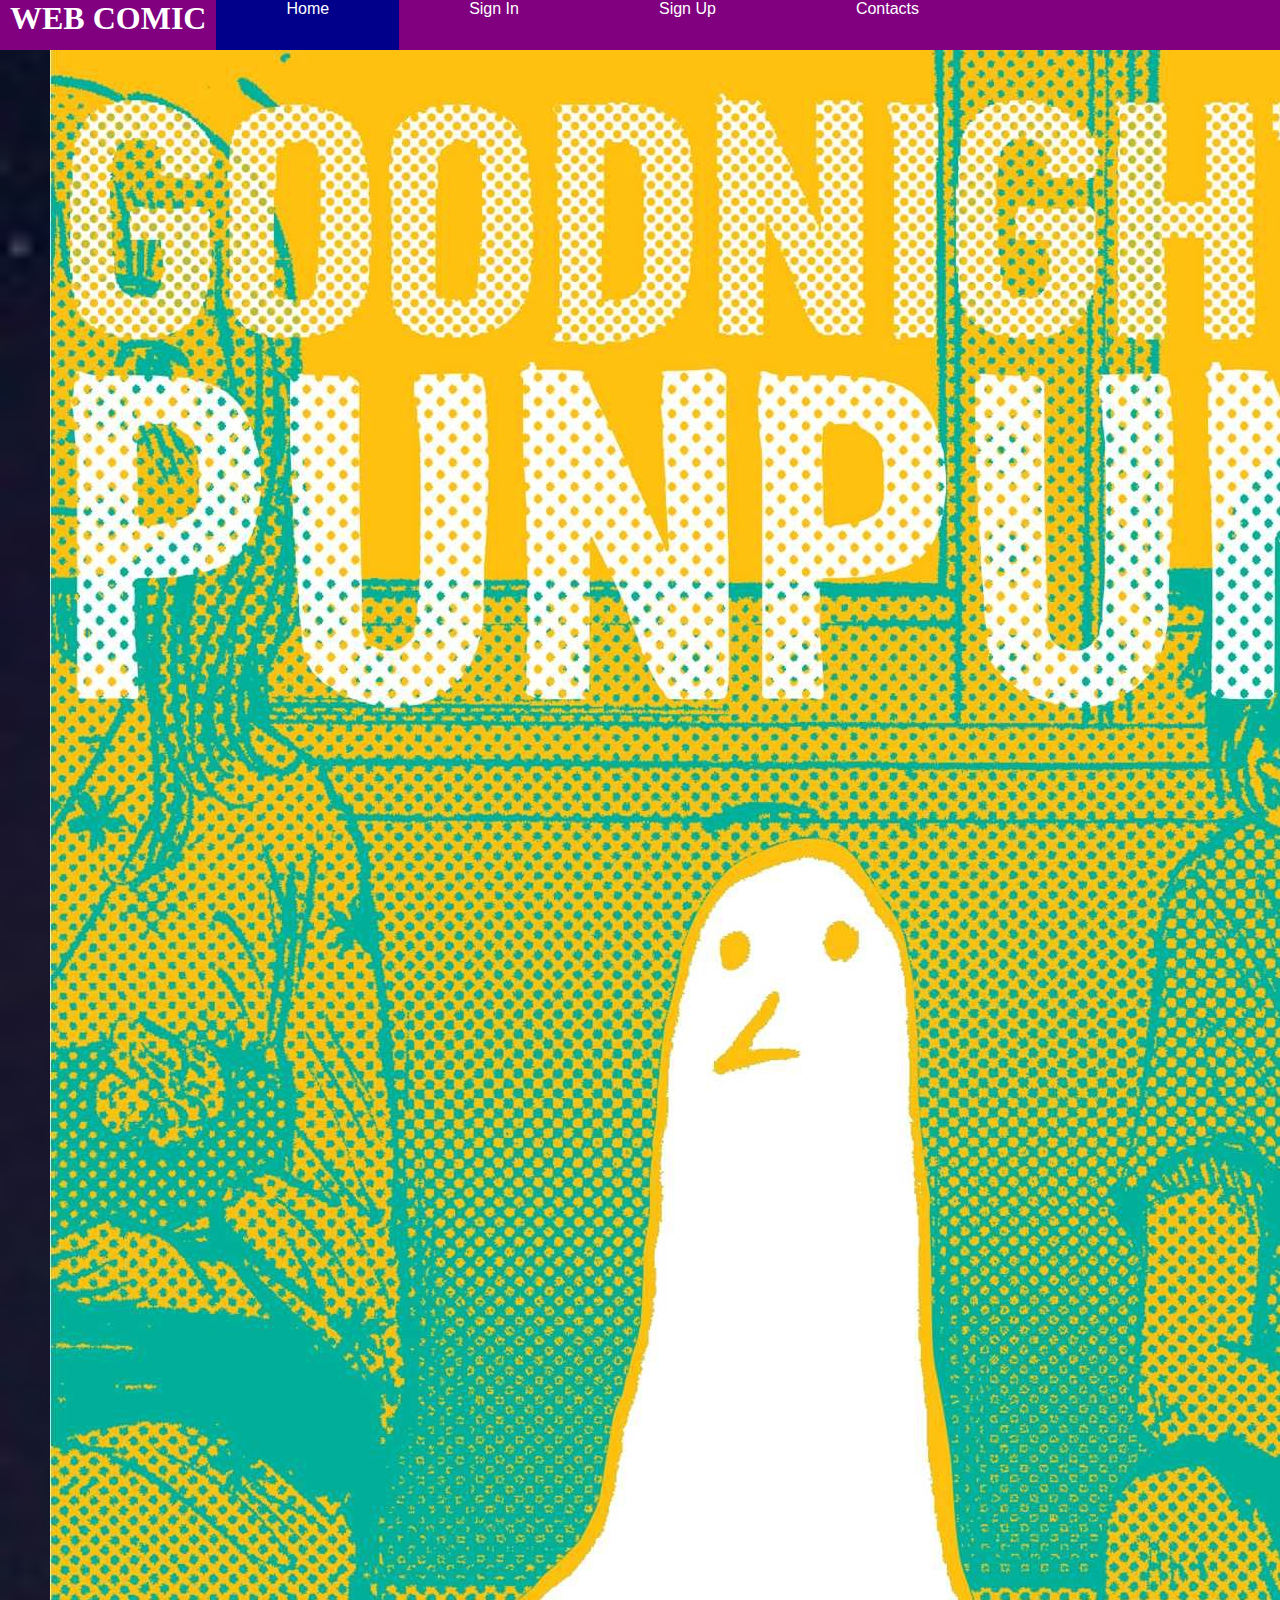
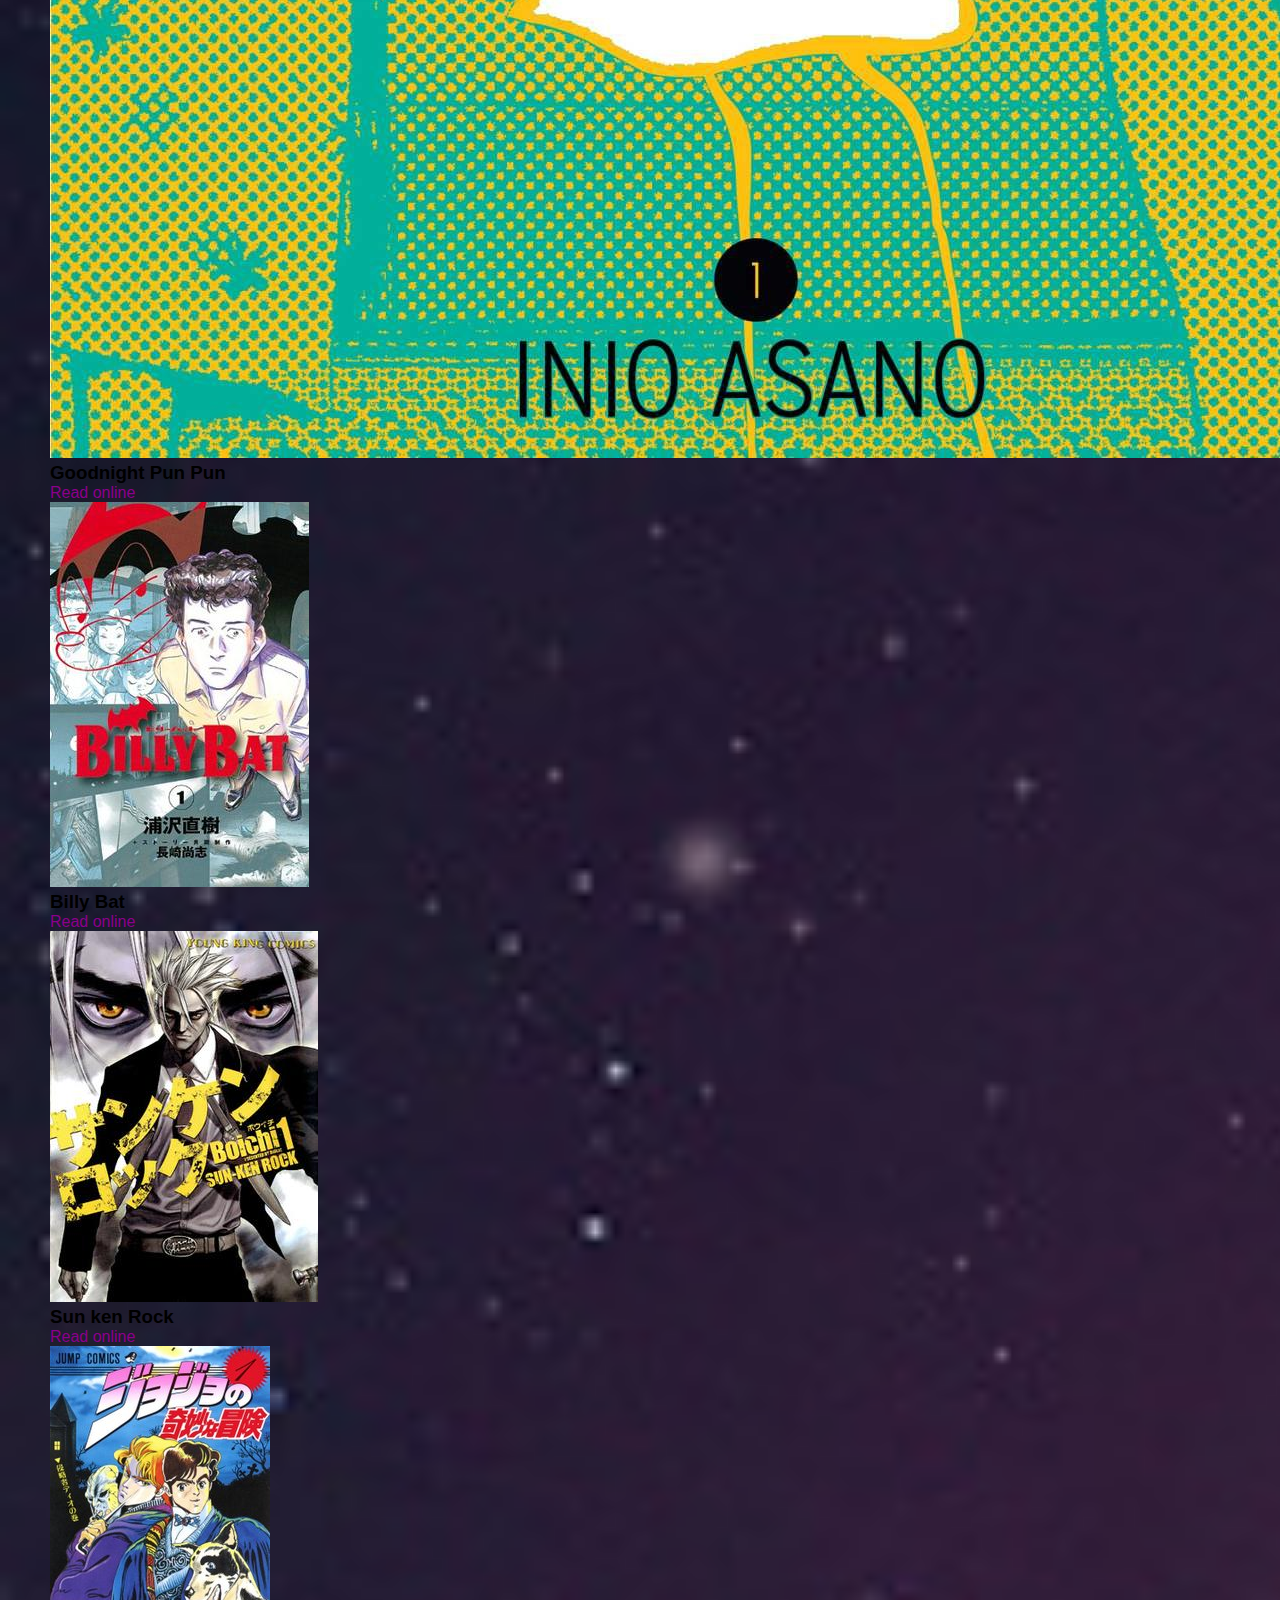
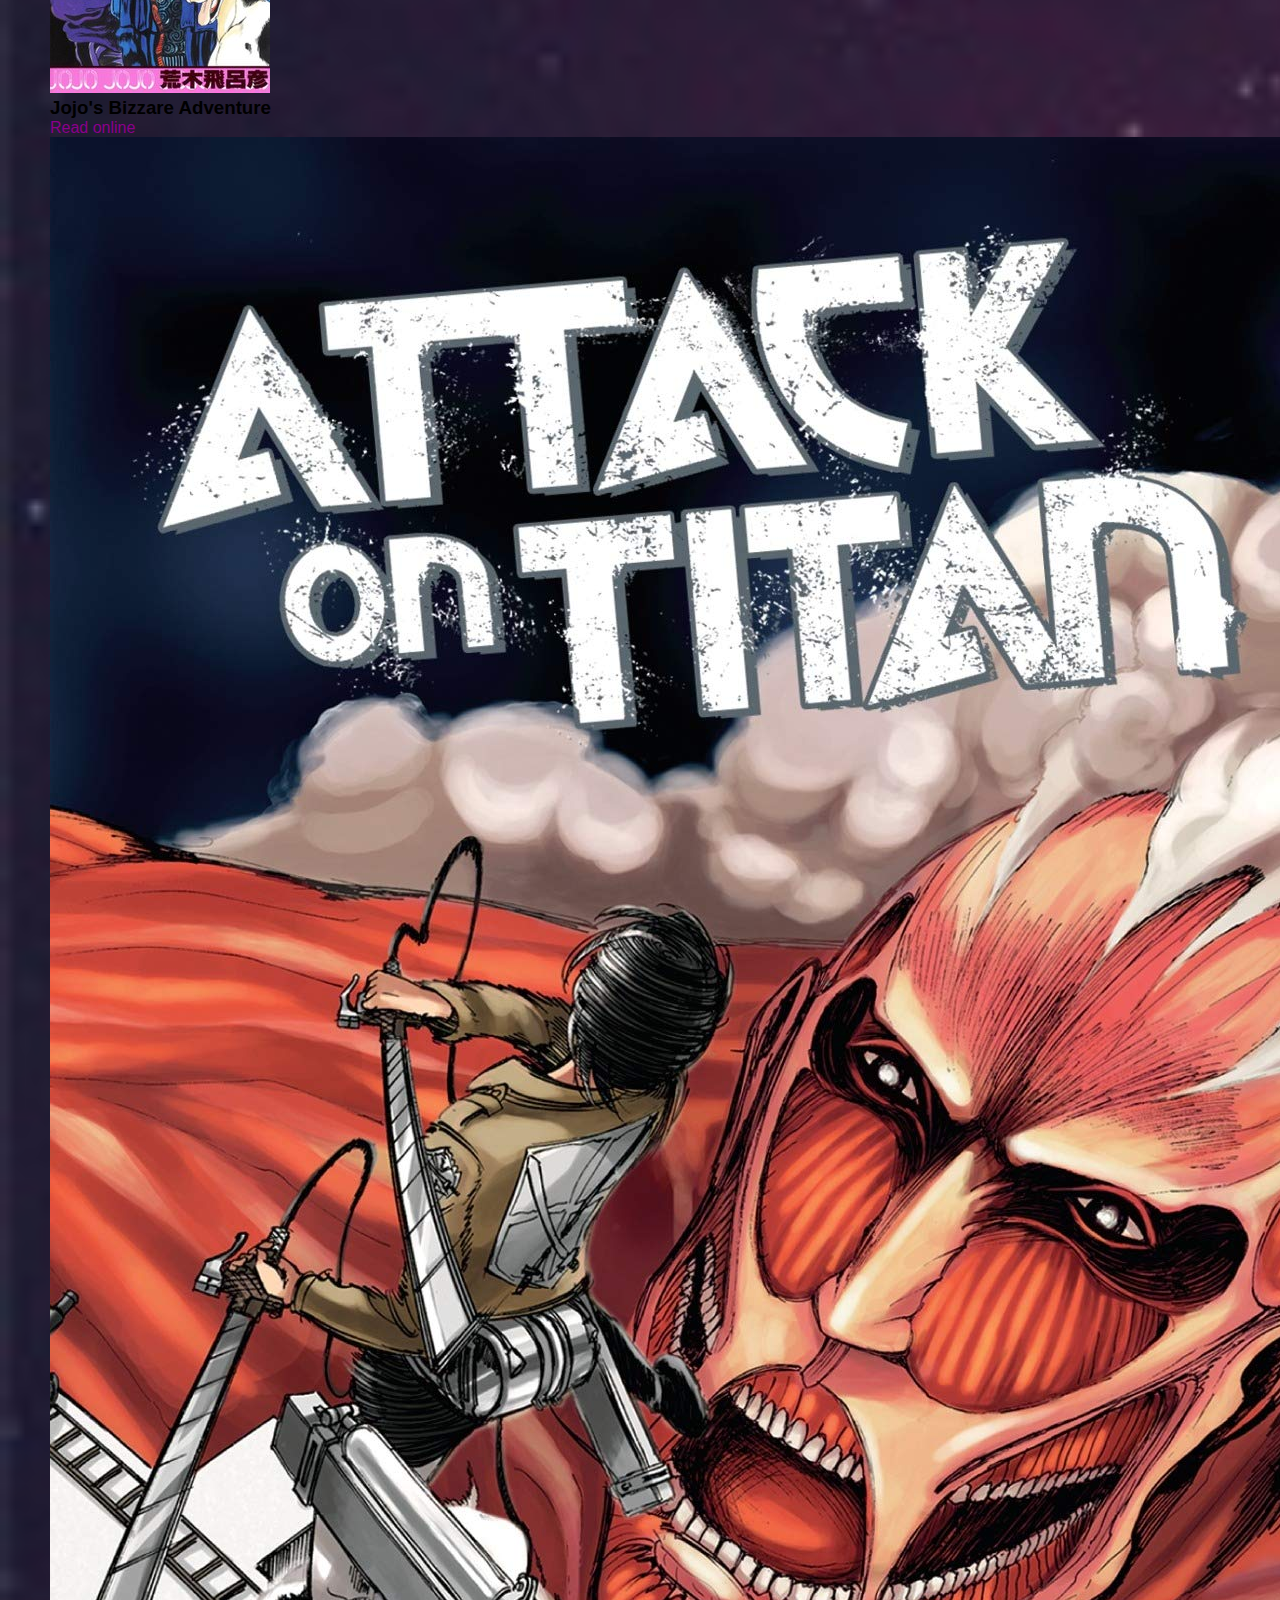
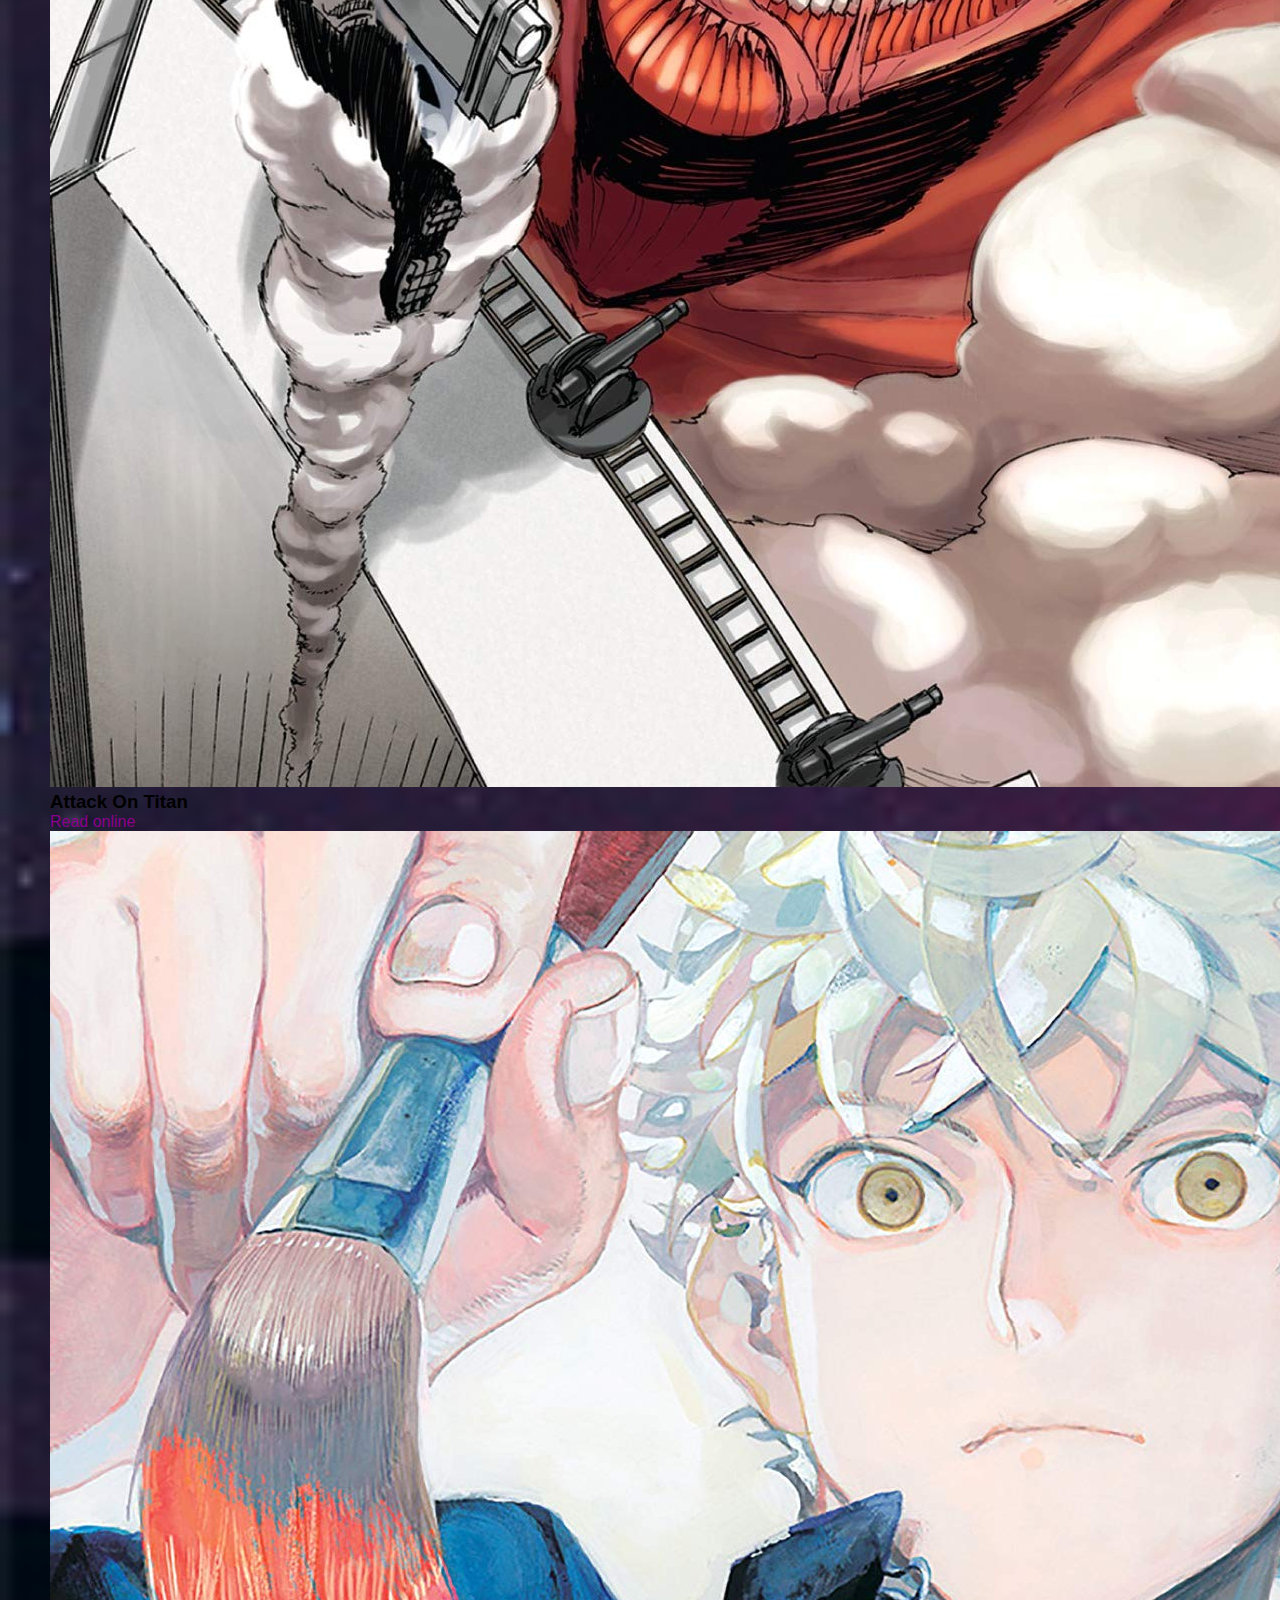
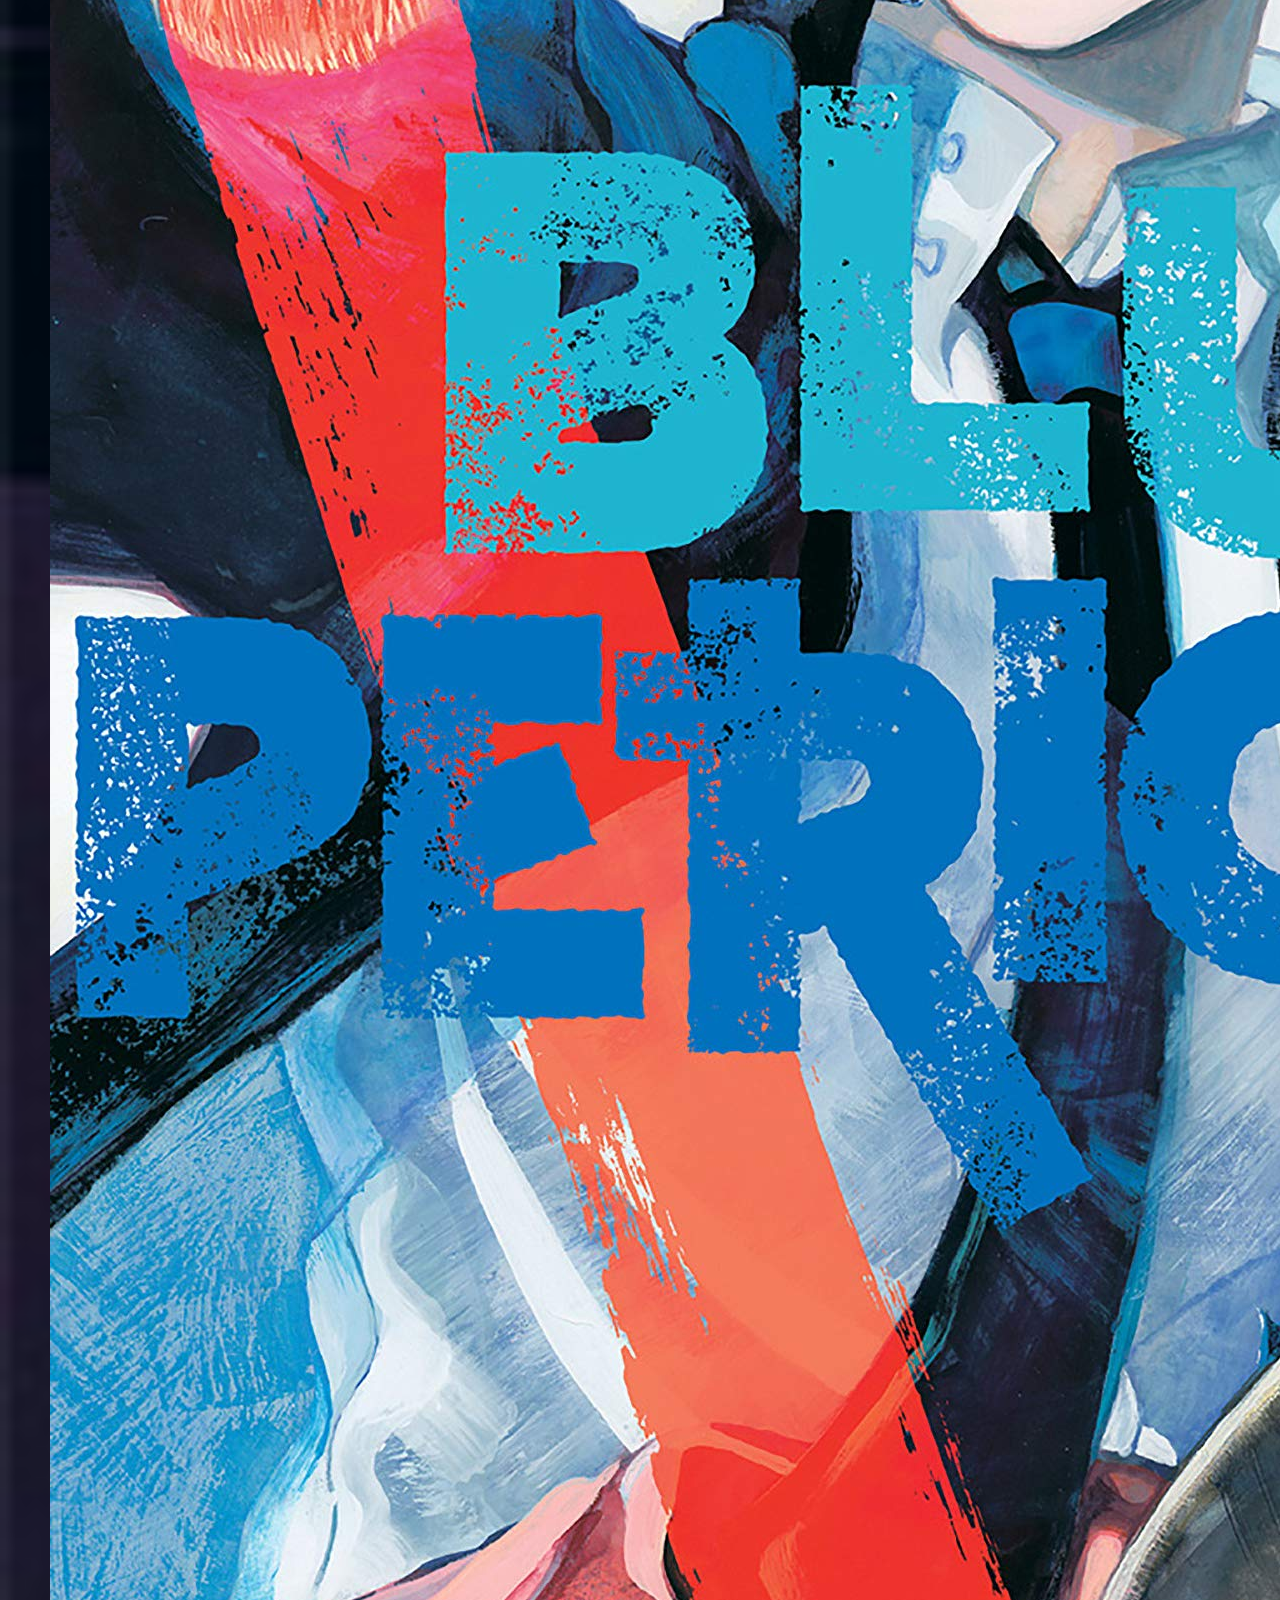
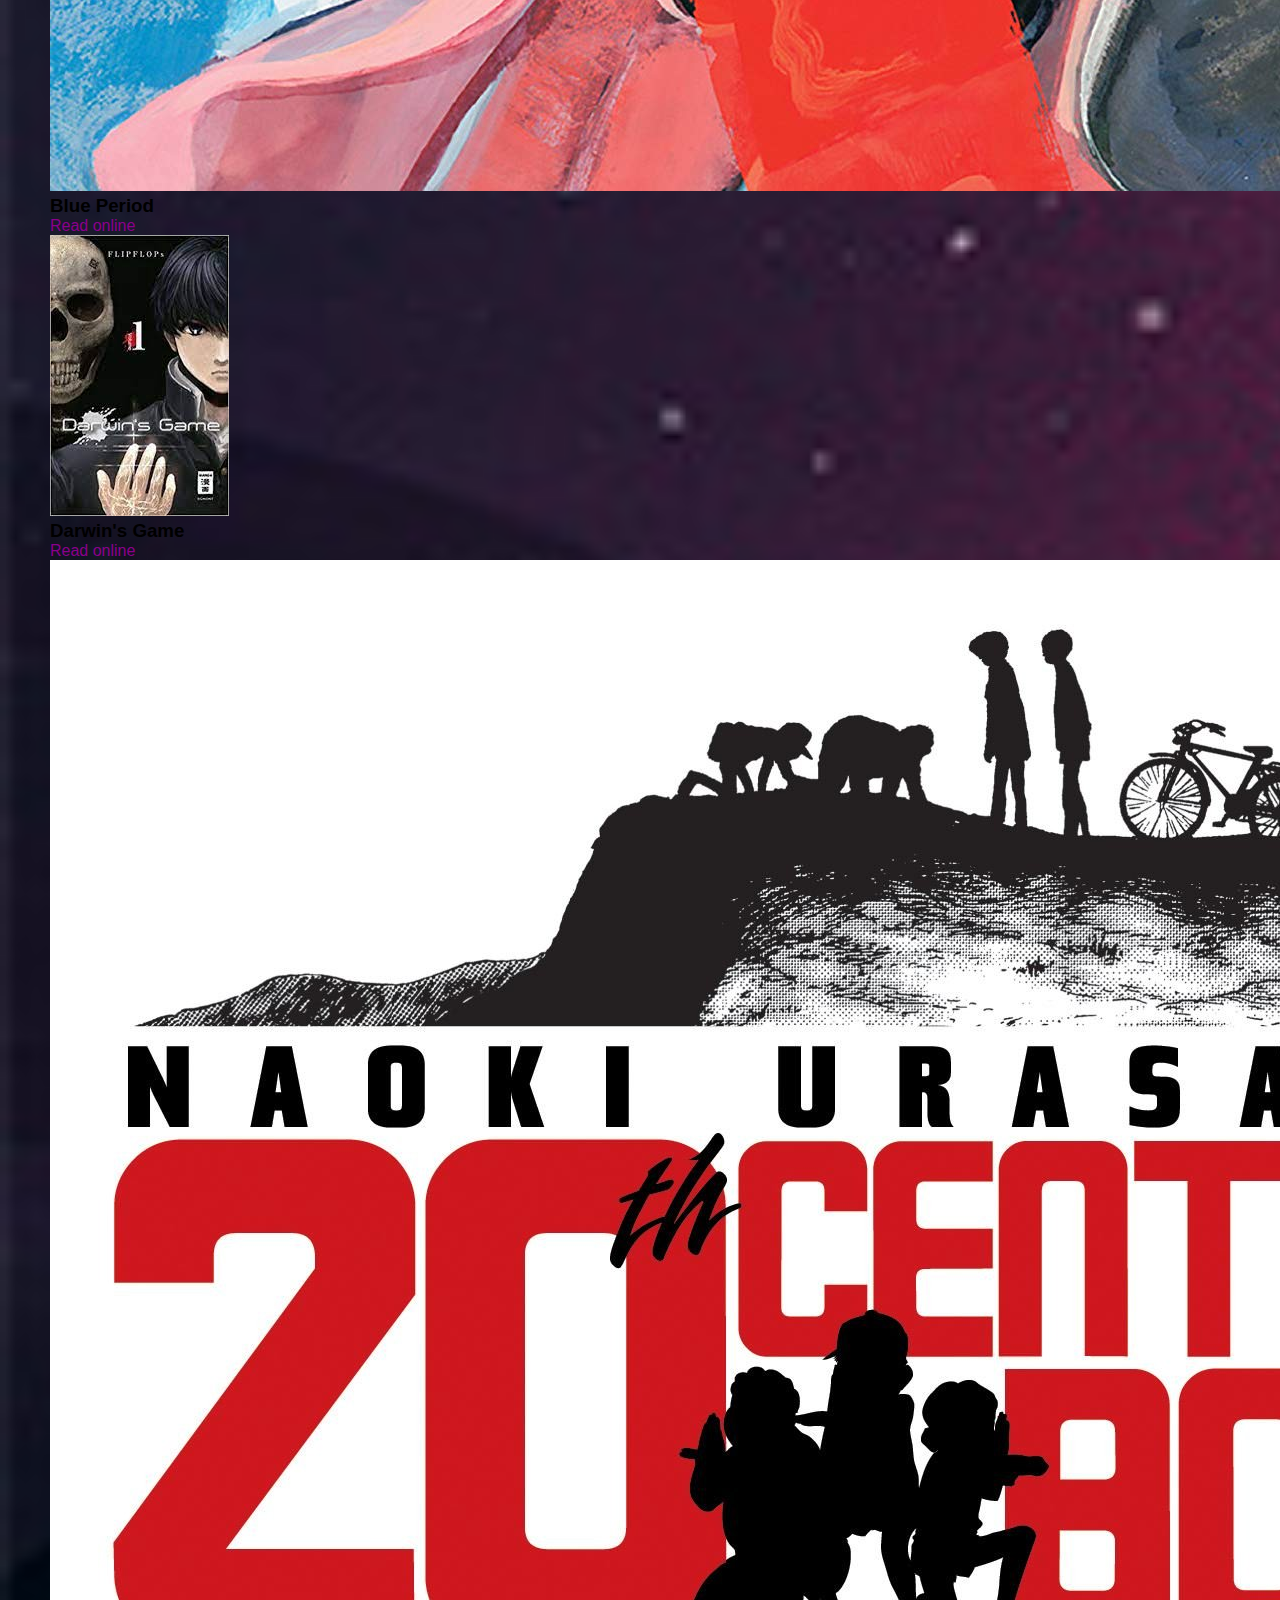
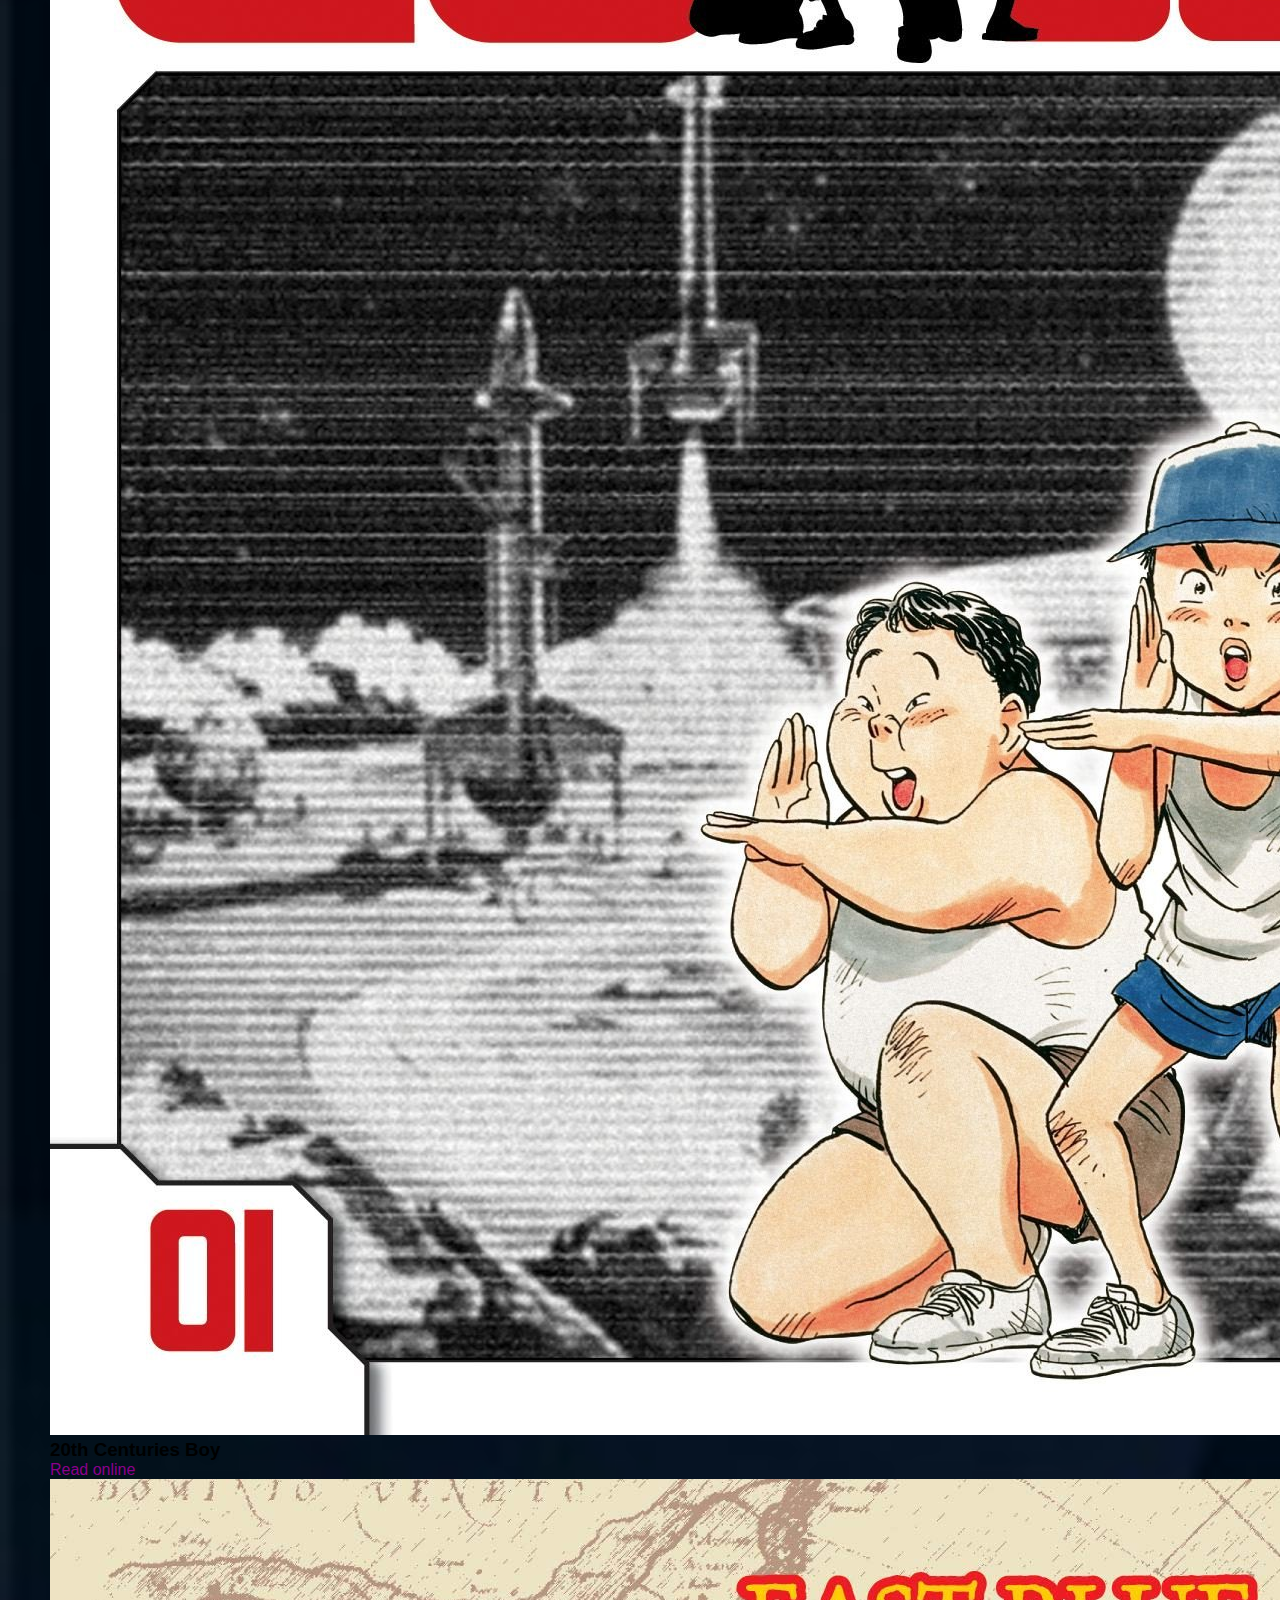
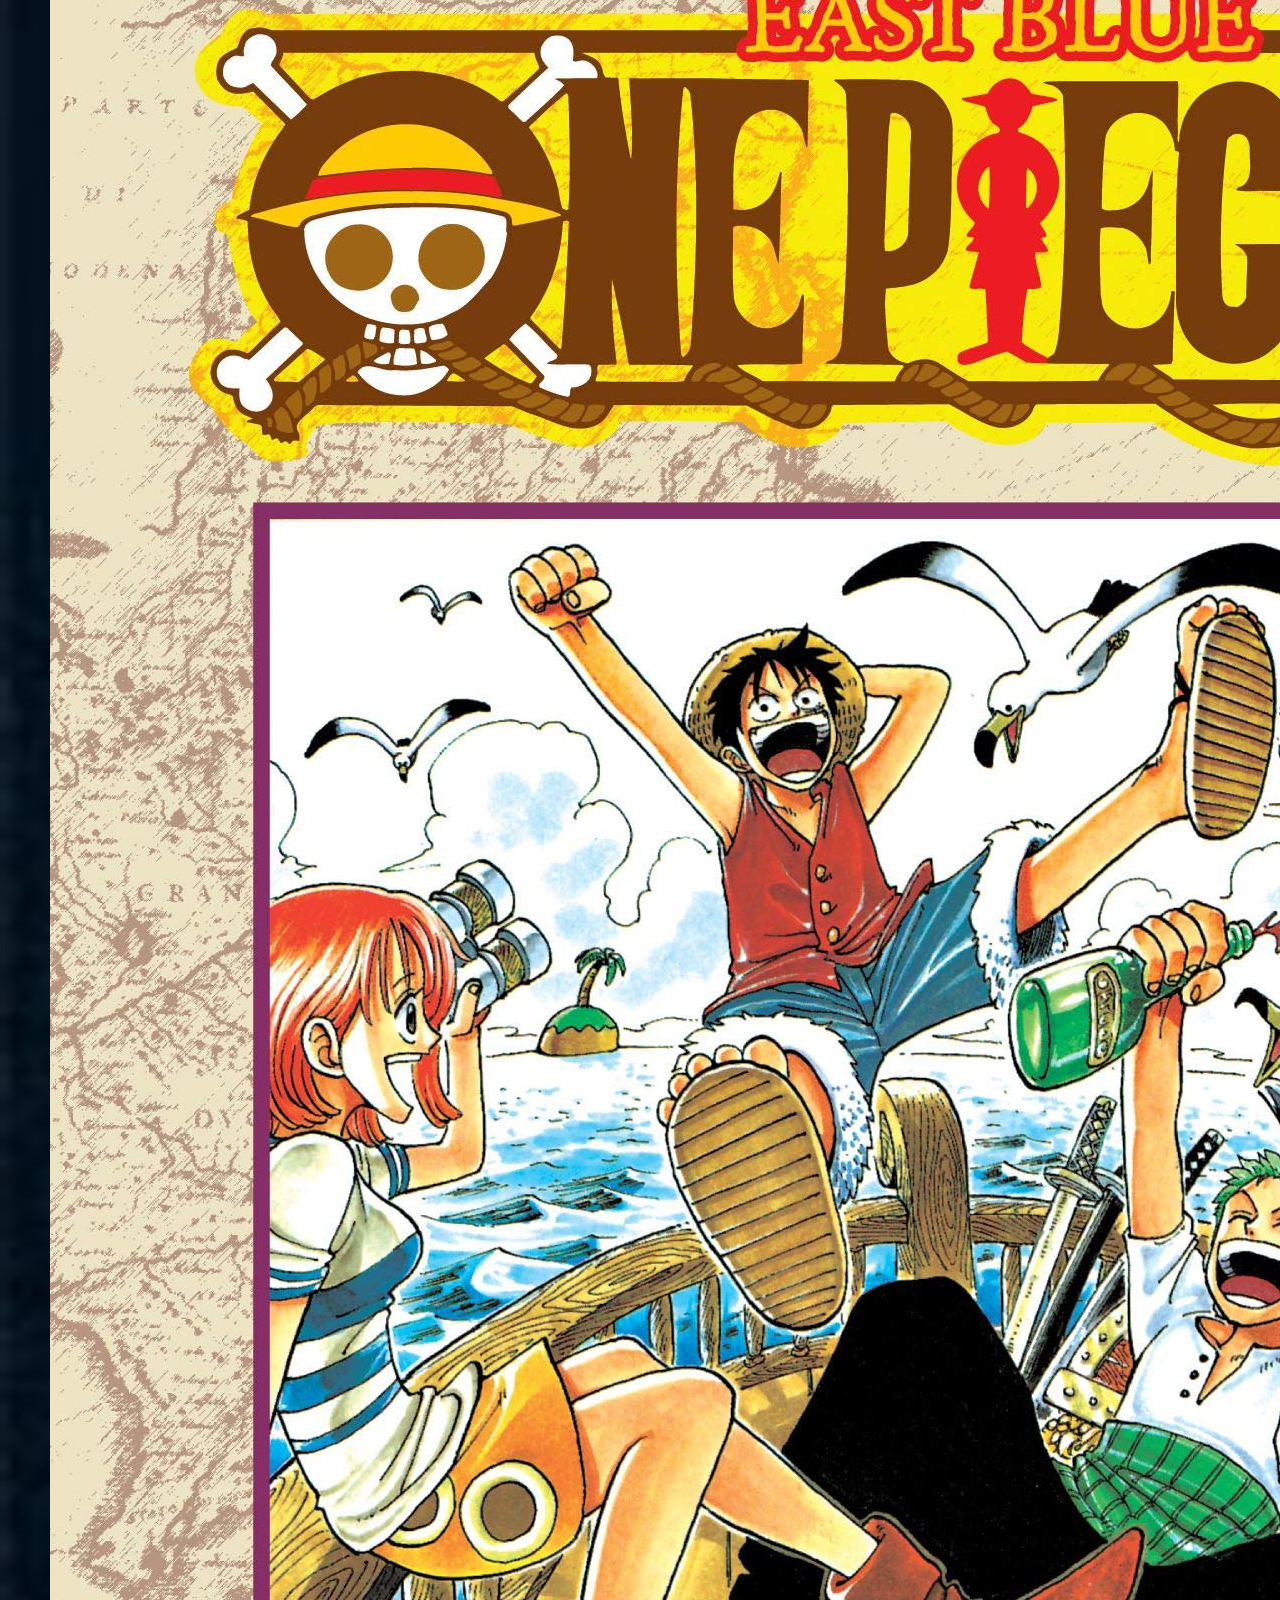
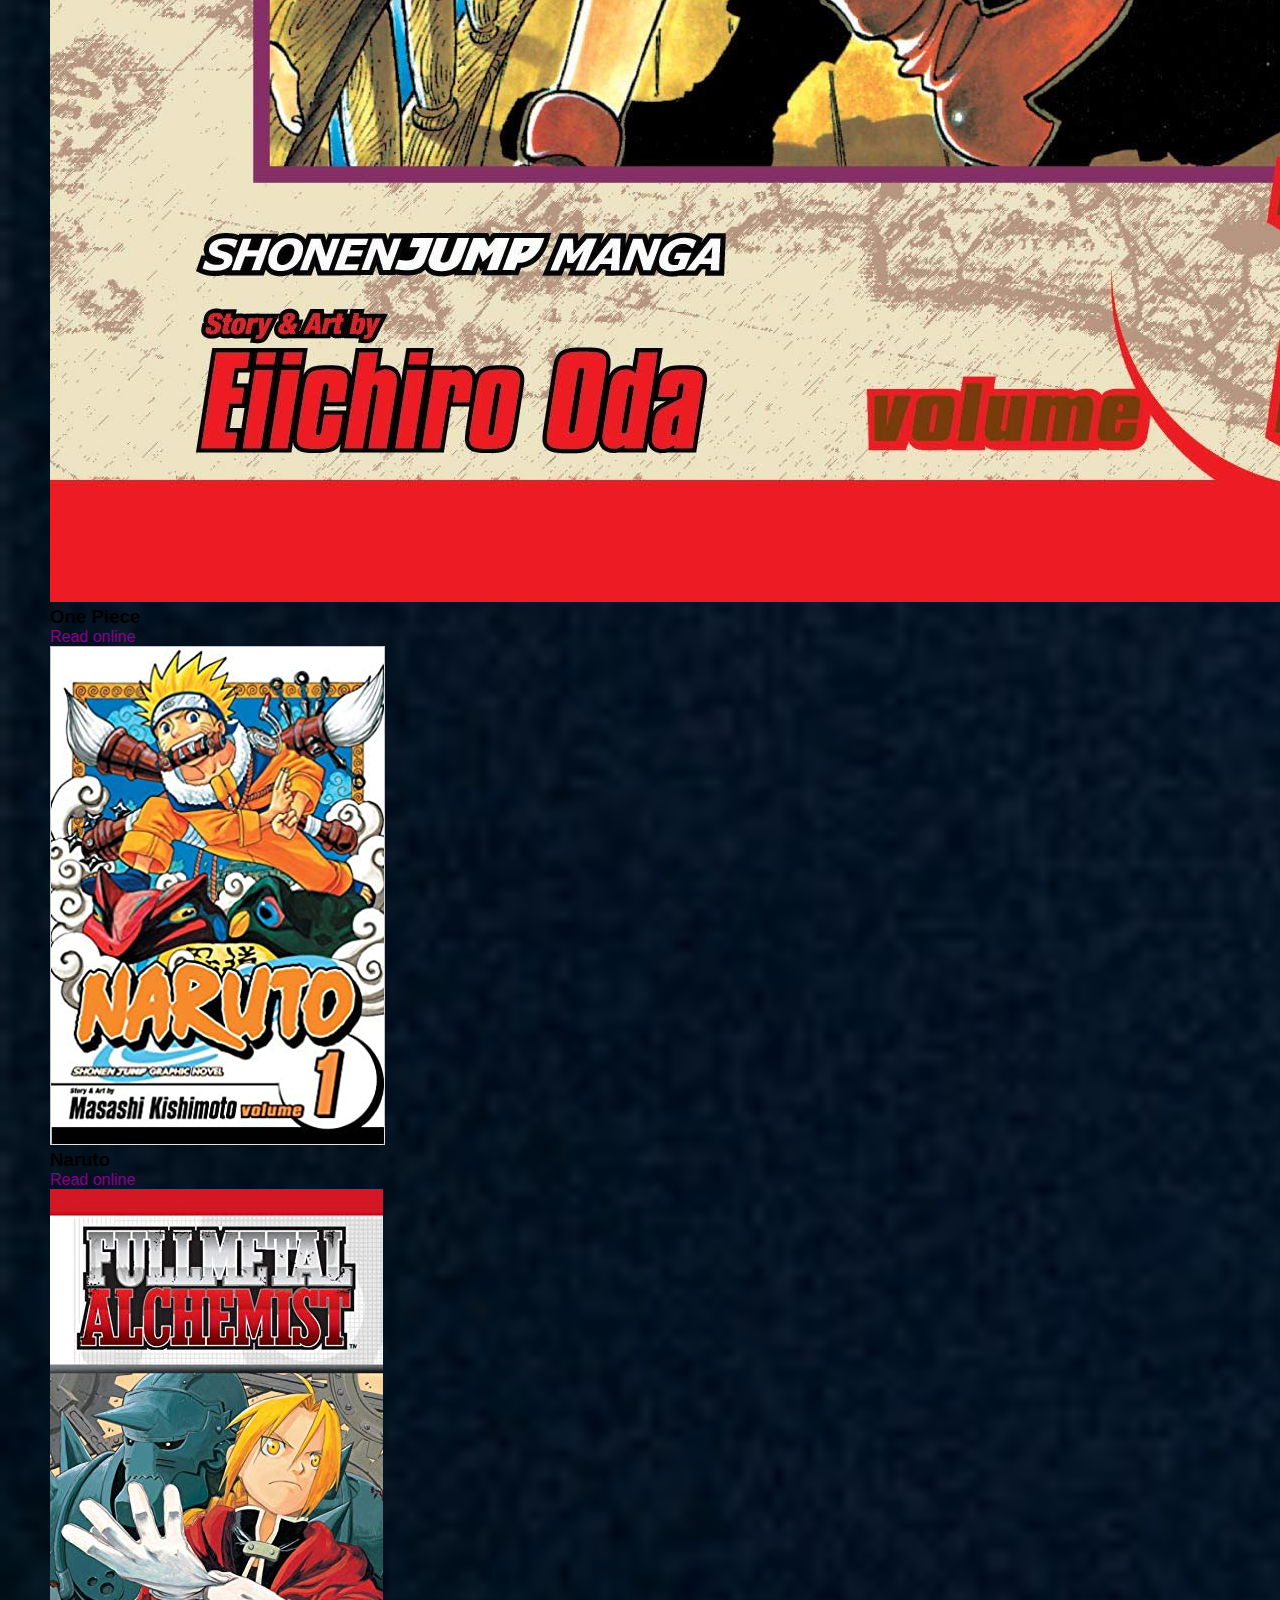
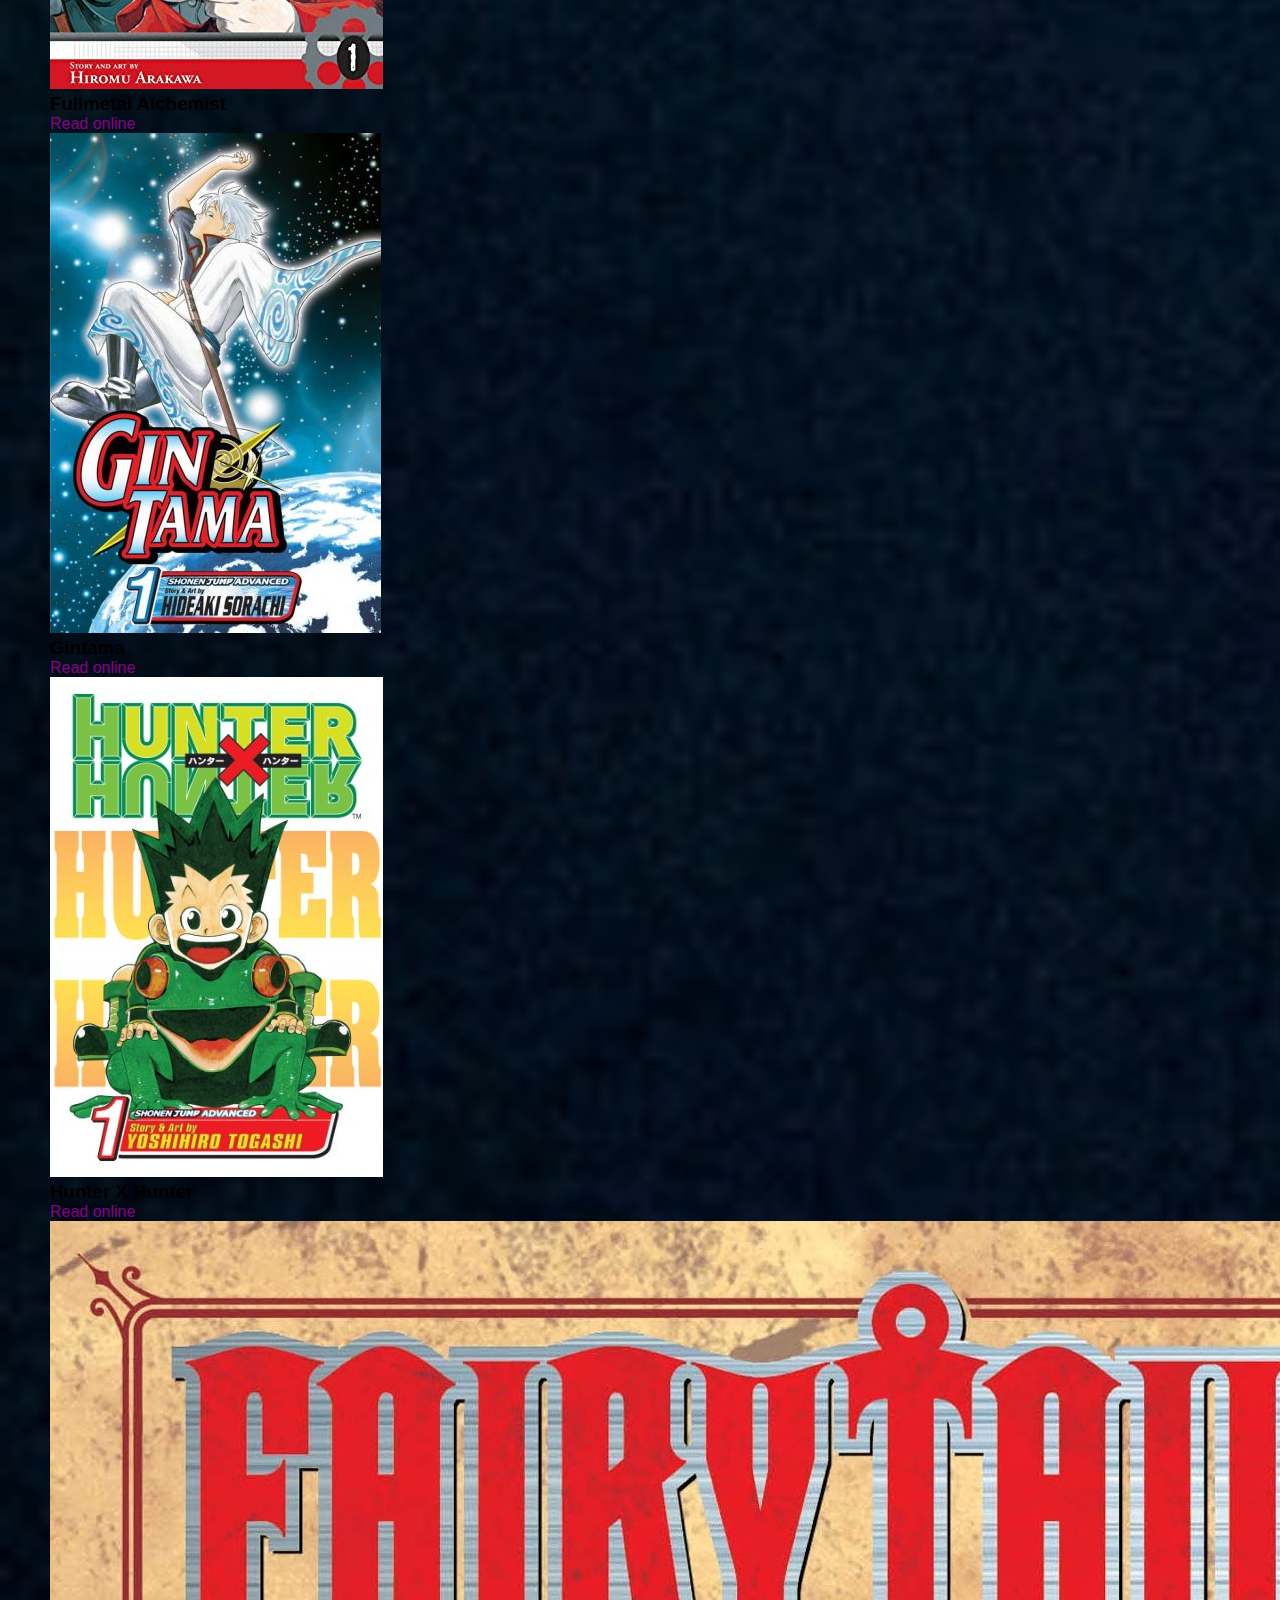
<file: yet/html/home.html>
<!DOCTYPE html>
<html lang="en">

<head>
    <meta charset="UTF-8">
    <meta http-equiv="X-UA-Compatible" content="IE=edge">
    <meta name="viewport" content="width=device-width, initial-scale=1.0">
    <title>Home</title>
    <link rel="stylesheet" href="../css/home.css">
    <link rel="stylesheet" href="../css/style.css">
</head>

<Main>
    <h1 style="color: white; font-family: 'Dela Gothic One', cursive;margin-left: 10px;margin-right: 10px;">WEB COMIC</h1>
    <a id="thanhchon" href=""> Home</a>
    <a class="thanhchon" href="../html/register.html">Sign In</a>
    <a class="thanhchon" href="../html/login.html">Sign Up</a>
    <a class="thanhchon" href="">Contacts</a>
    </Main>
    <Header>
    
    <div class="comic">
        <img src="../img/menu/917IJDfk36L.jpg" alt="...">
        <h3> Goodnight Pun Pun </h3>
        <div id="test"> <a href="">
            <p>Read online</p>
        </a> </div>
    </div>
    
    <div class="comic">
        <a id="billyBat"> <img src="../img/menu/Billy_bat_first_cover.jpg" alt="..."></a>
        <h3>Billy Bat</h3>
        <a href="">
            <p>Read online</p>
        </a>
    </div>
    
    
    
    <div class="comic">
        <img src="../img/menu/Sun_ken_rock_v01.jpg" alt="..">
        <h3>Sun ken Rock</h3>
        <a href="">
            <p>Read online</p>
        </a>
    </div>
    
    <div class="comic">
        <img src="../img/menu/220px-JoJo_no_Kimyou_na_Bouken_cover_-_vol1.jpg" alt="..">
        <h3>Jojo's Bizzare Adventure</h3>
        <a href="">
            <p>Read online</p>
        </a>
    </div>
    
    <div class="comic">
        <img src="../img/menu/81qPzeEO5IL.jpg" alt="..">
        <h3>Attack On Titan</h3>
        <a href="">
            <p>Read online</p>
        </a>
    </div>
    
    
    
    <div class="comic">
        <img src="../img/menu/914W2qCP5ML.jpg" alt="...">
        <h3> Blue Period </h3>
        <a href="">
            <p>Read online</p>
        </a>
    </div>
    
    <div class="comic">
        <img src="../img/menu/images.jpg" alt="...">
        <h3>Darwin's Game</h3>
        <a href="">
            <p>Read online</p>
        </a>
    </div>
    
    <div class="comic">
        <img src="../img/menu/91F15VTNFFL.jpg" alt="...">
        <h3>20th Centuries Boy</h3>
        <a href="">
            <p>Read online</p>
        </a>
    </div>
    
    <div class="comic">
        <img src="../img/menu/91NxYvUNf6L.jpg" alt="..">
        <h3>One Piece</h3>
        <a href="">
            <p>Read online</p>
        </a>
    </div>
    
    <div class="comic">
        <img src="../img/menu/51BucomQlHL._SX333_BO1,204,203,200_.jpg" alt="..">
        <h3>Naruto</h3>
        <a href="">
            <p>Read online</p>
        </a>
    </div>
    
    <div class="comic">
        <img src="../img/menu/51HW0wQziGL.jpg" alt="..">
        <h3>Fullmetal Alchemist</h3>
        <a href="">
            <p>Read online</p>
        </a>
    </div>
    
    
    <div class="comic">
        <img src="../img/menu/51LTUxBdvzL.jpg" alt="..">
        <h3>Gintama</h3>
        <a href="">
            <p>Read online</p>
        </a>
    </div>
    
    <div class="comic">
        <img src="../img/menu/51muOXJRRgL.jpg" alt="..">
        <h3>Hunter X Hunter</h3>
        <a href="">
            <p>Read online</p>
        </a>
    </div>
    
    <div class="comic">
        <img src="../img/menu/911WCm5-xyL.jpg" alt="..">
        <h3>Fairy Tail</h3>
        <a href="">
            <p>Read online</p>
        </a>
    </div>
    
    
    <div class="comic">
        <img src="../img/menu/Edogawa-Ranpo-Ijinkan-Dị-Nhân-Quán-Truyenz.info_.jpg" alt="...">
        <h3>Edogawa Ranpo</h3>
        <a href="">
            <p>Read online</p>
        </a>
    </div>
    
    </Header>
    <div class="footer">
    <footer>
        &copy;Hưng Lê
    </footer>
    </div>
    
    
    </div>
    
</html>
</file>
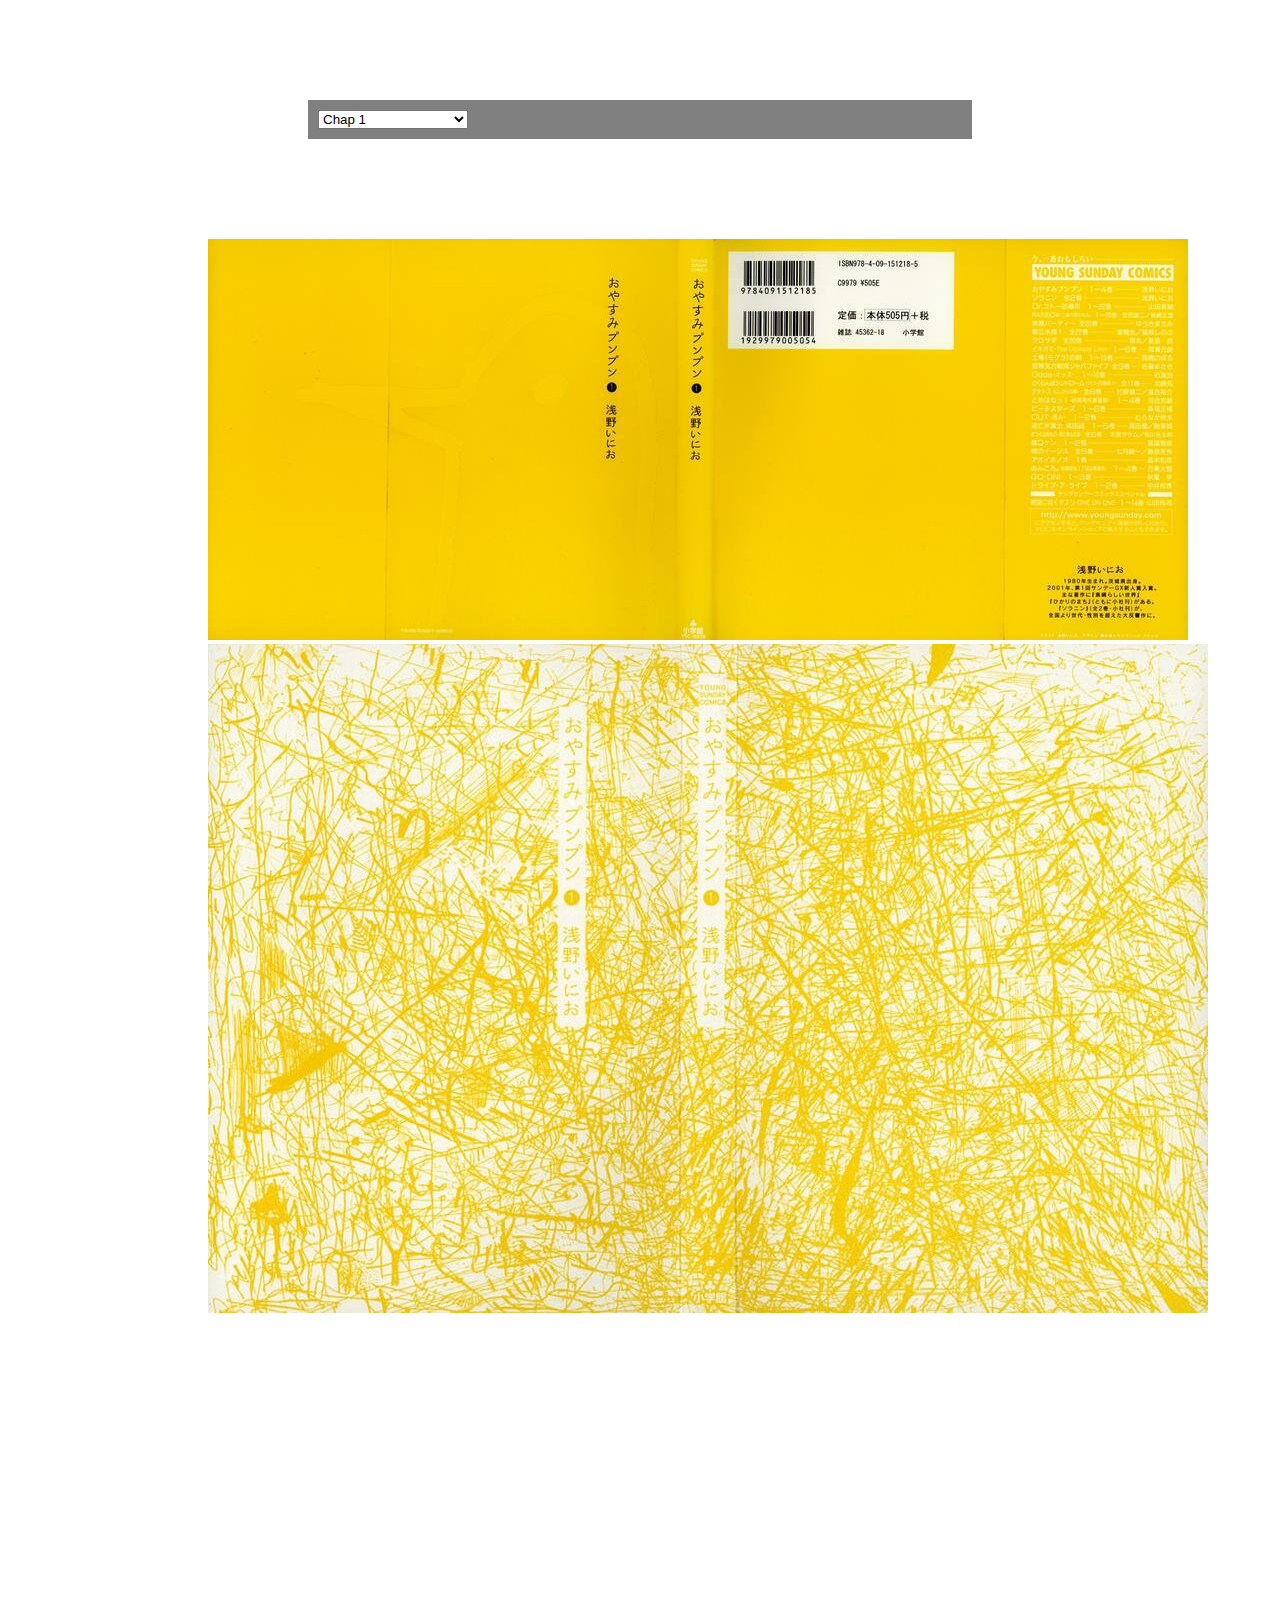
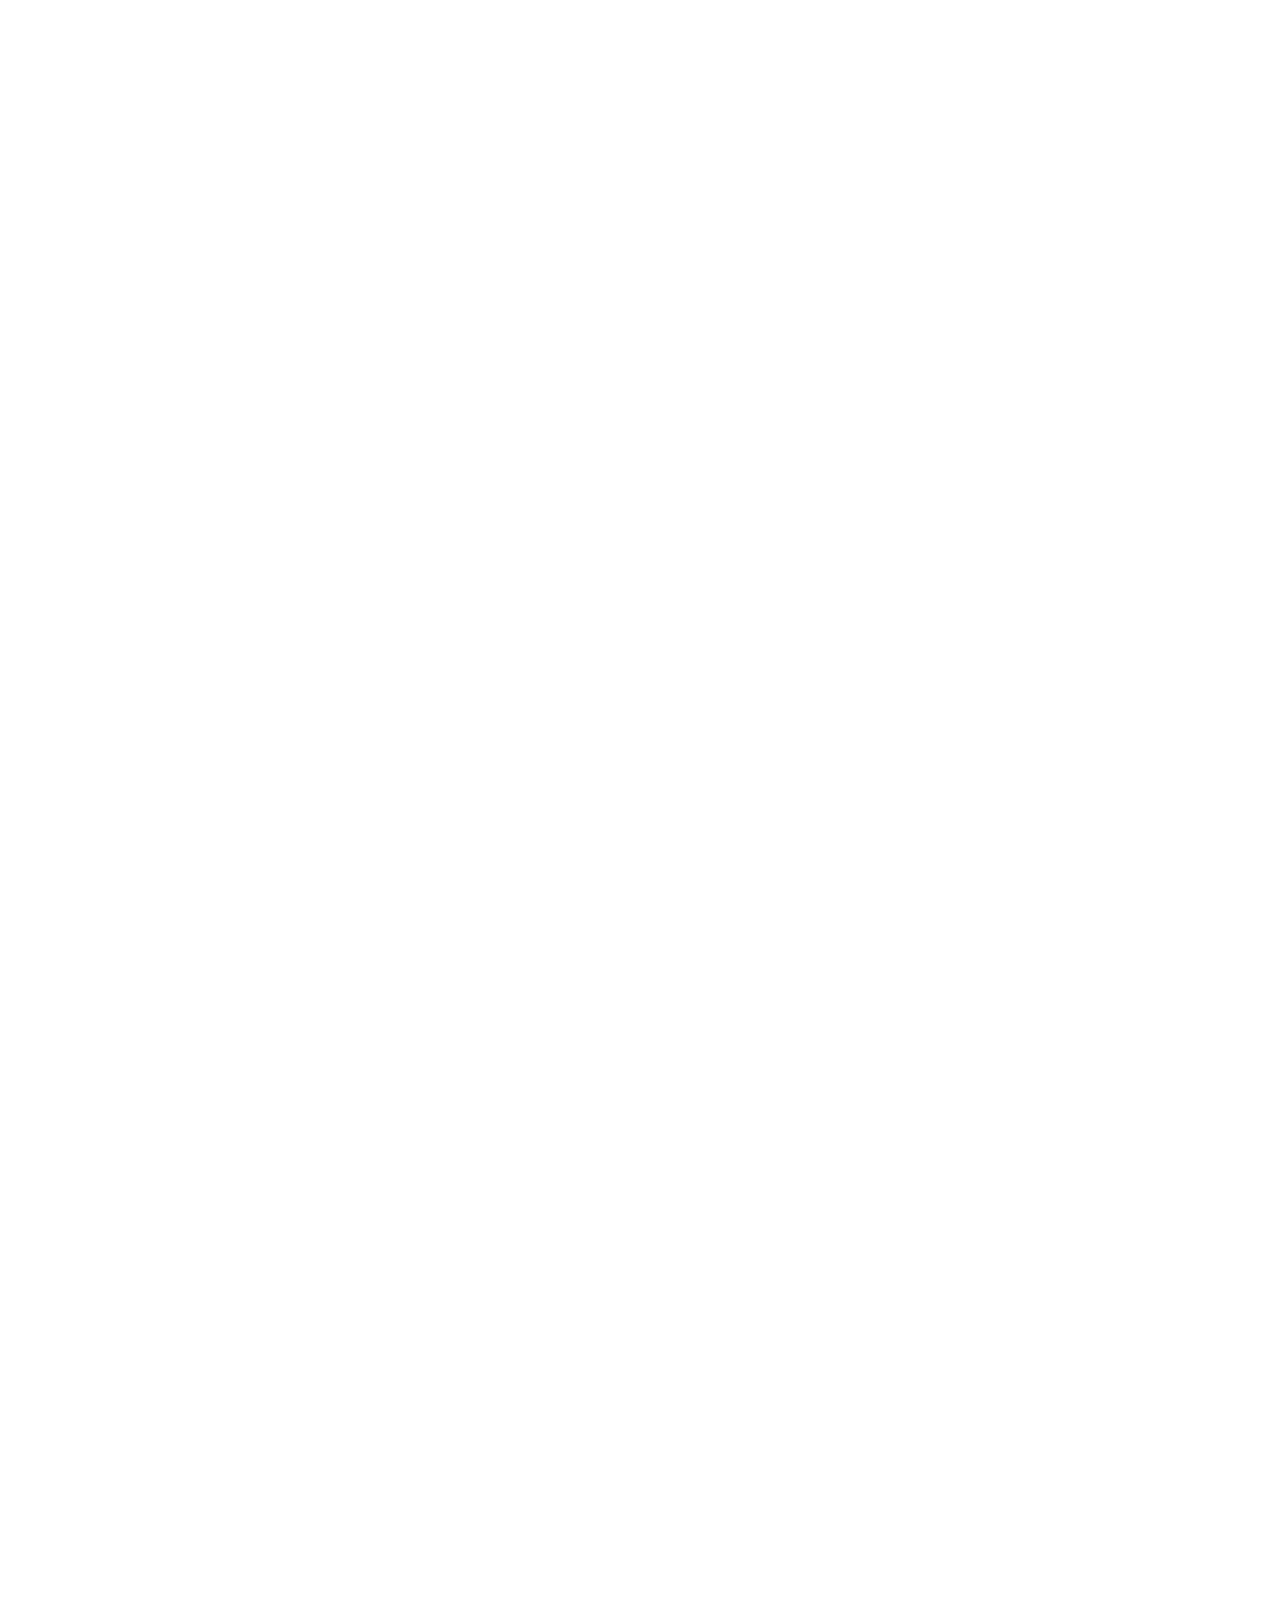
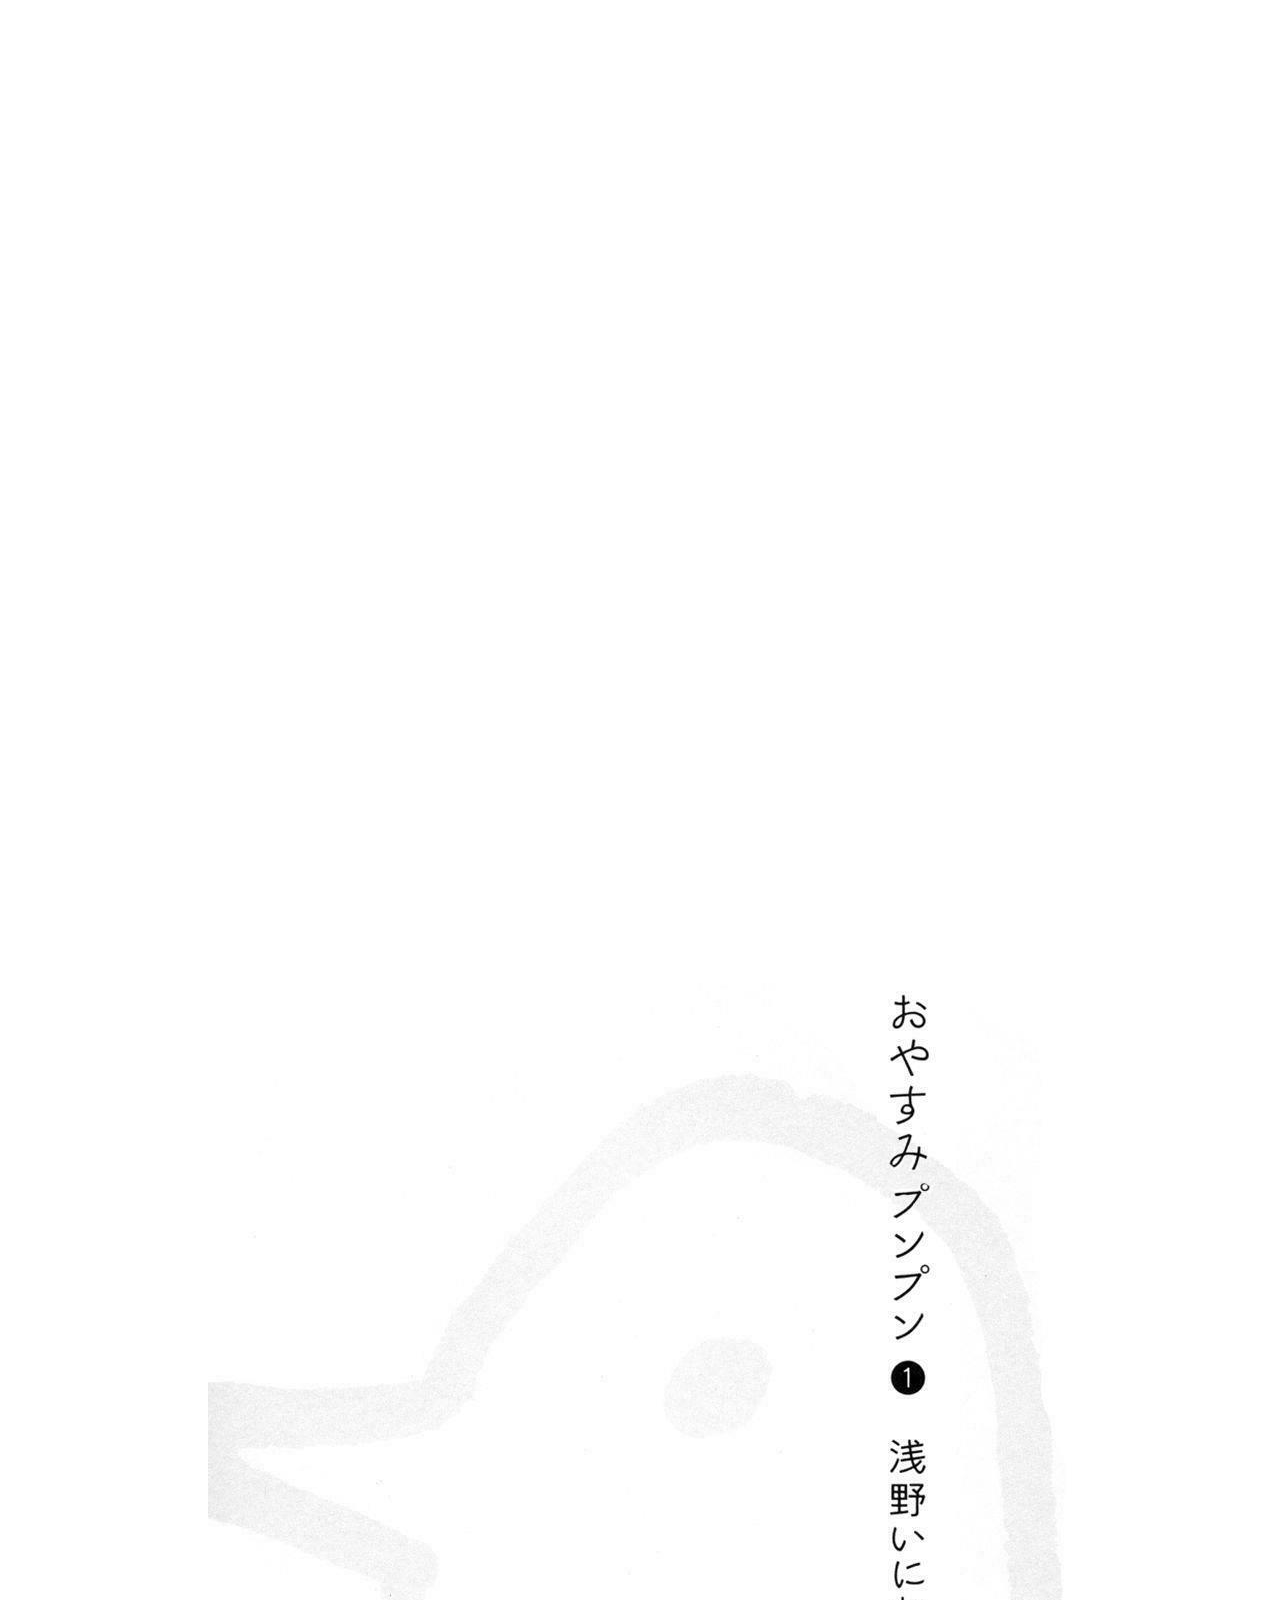
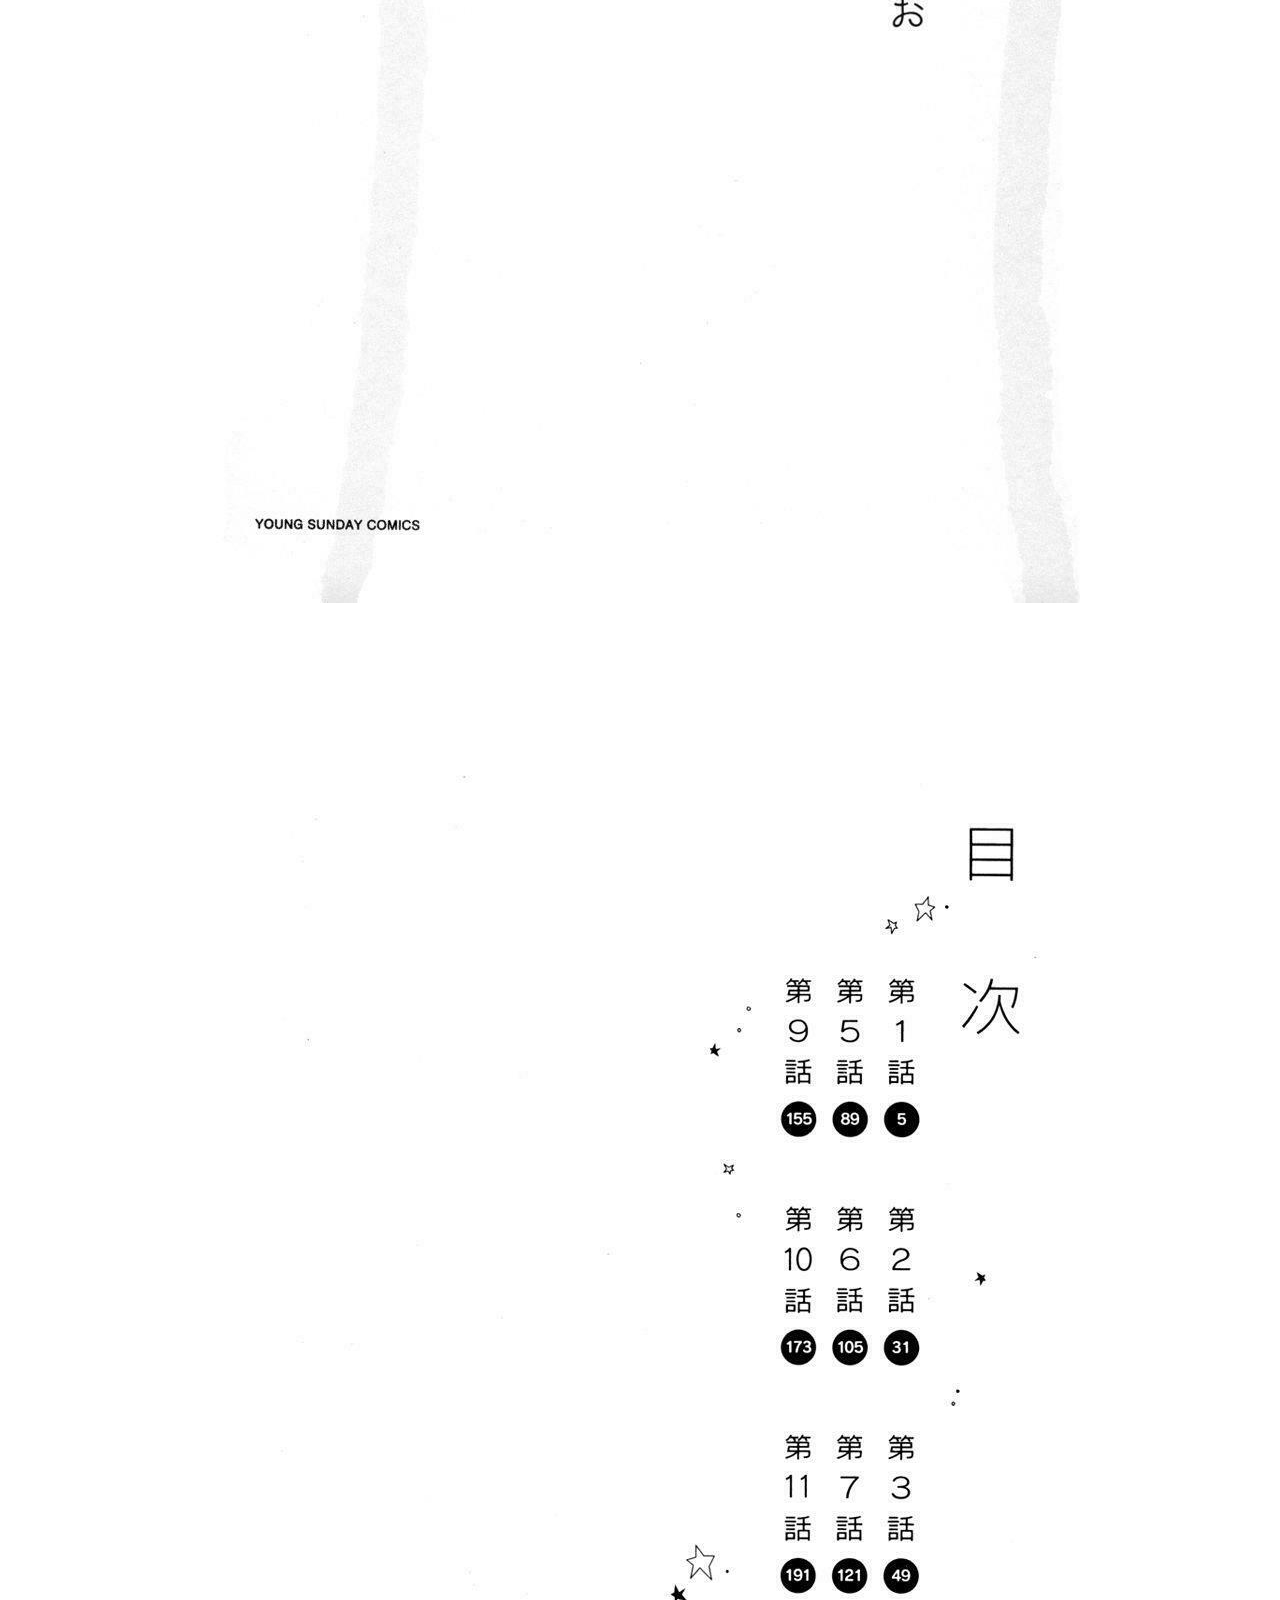
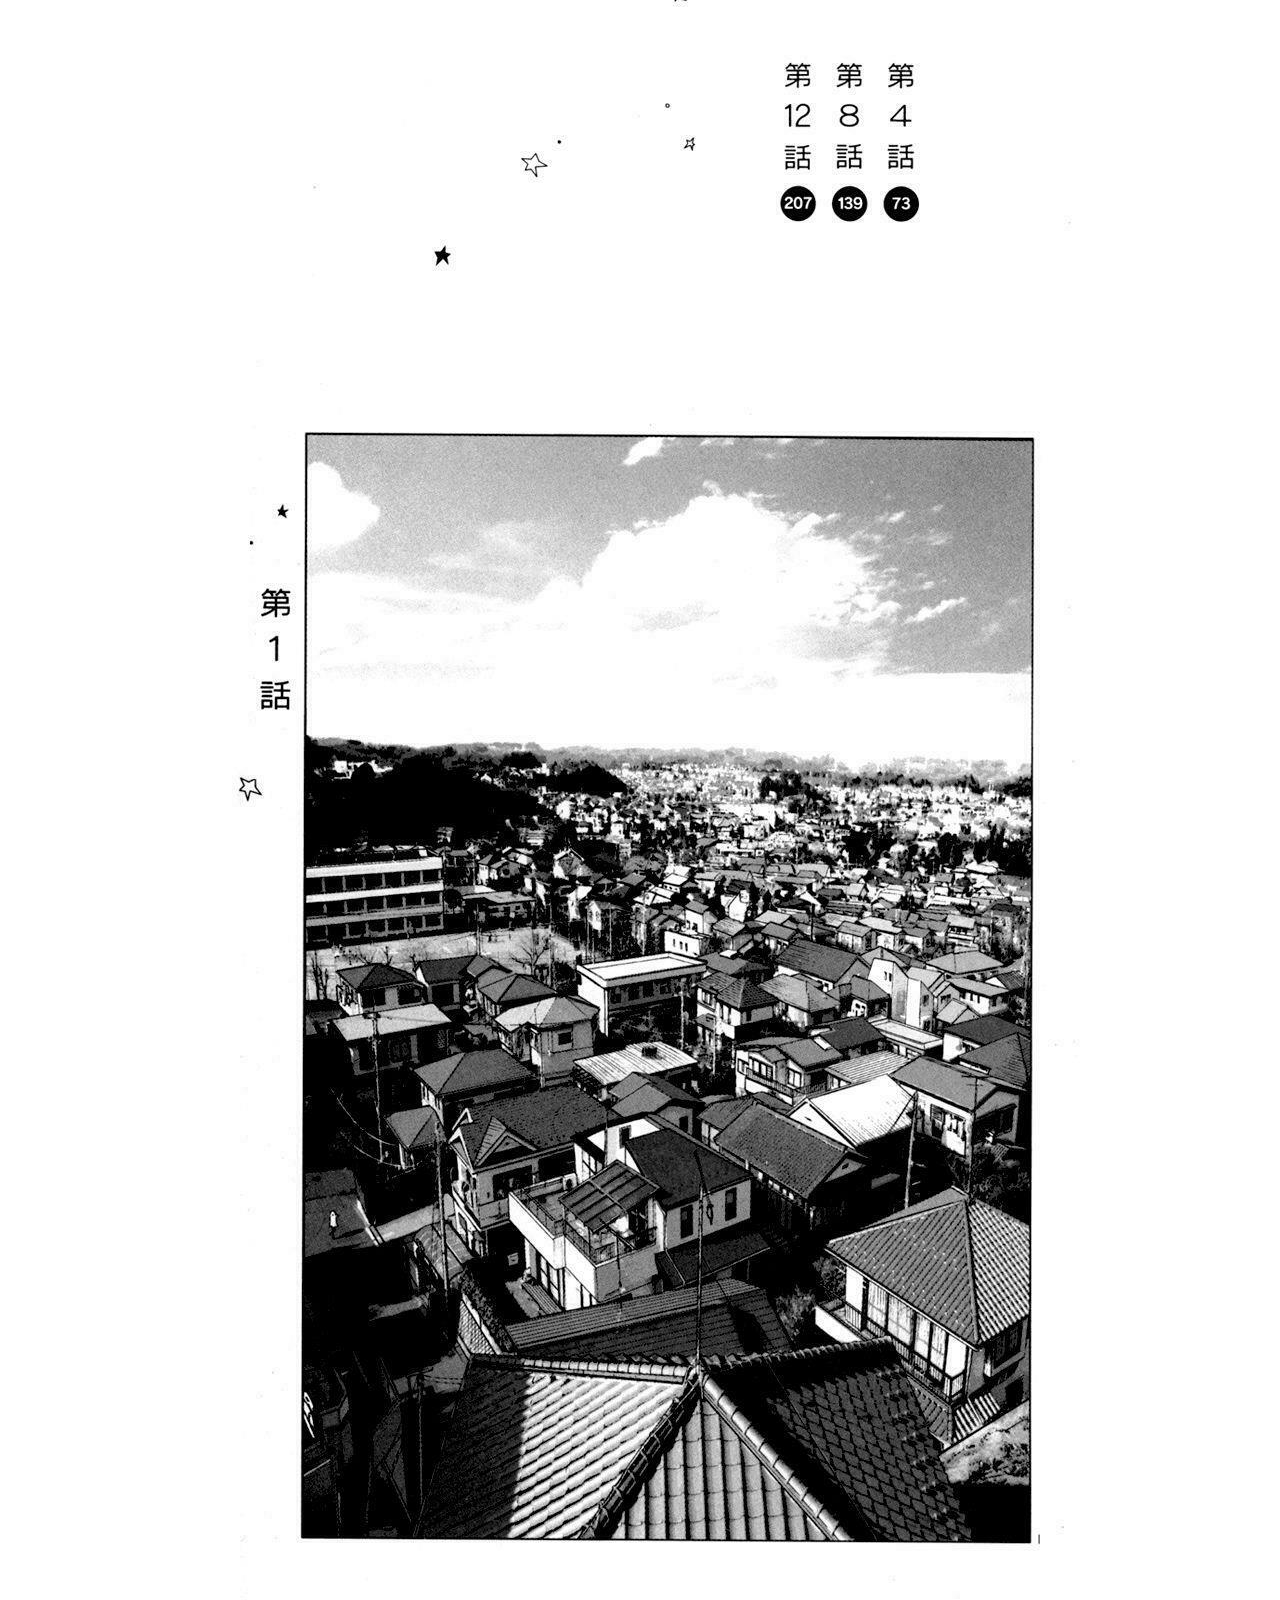
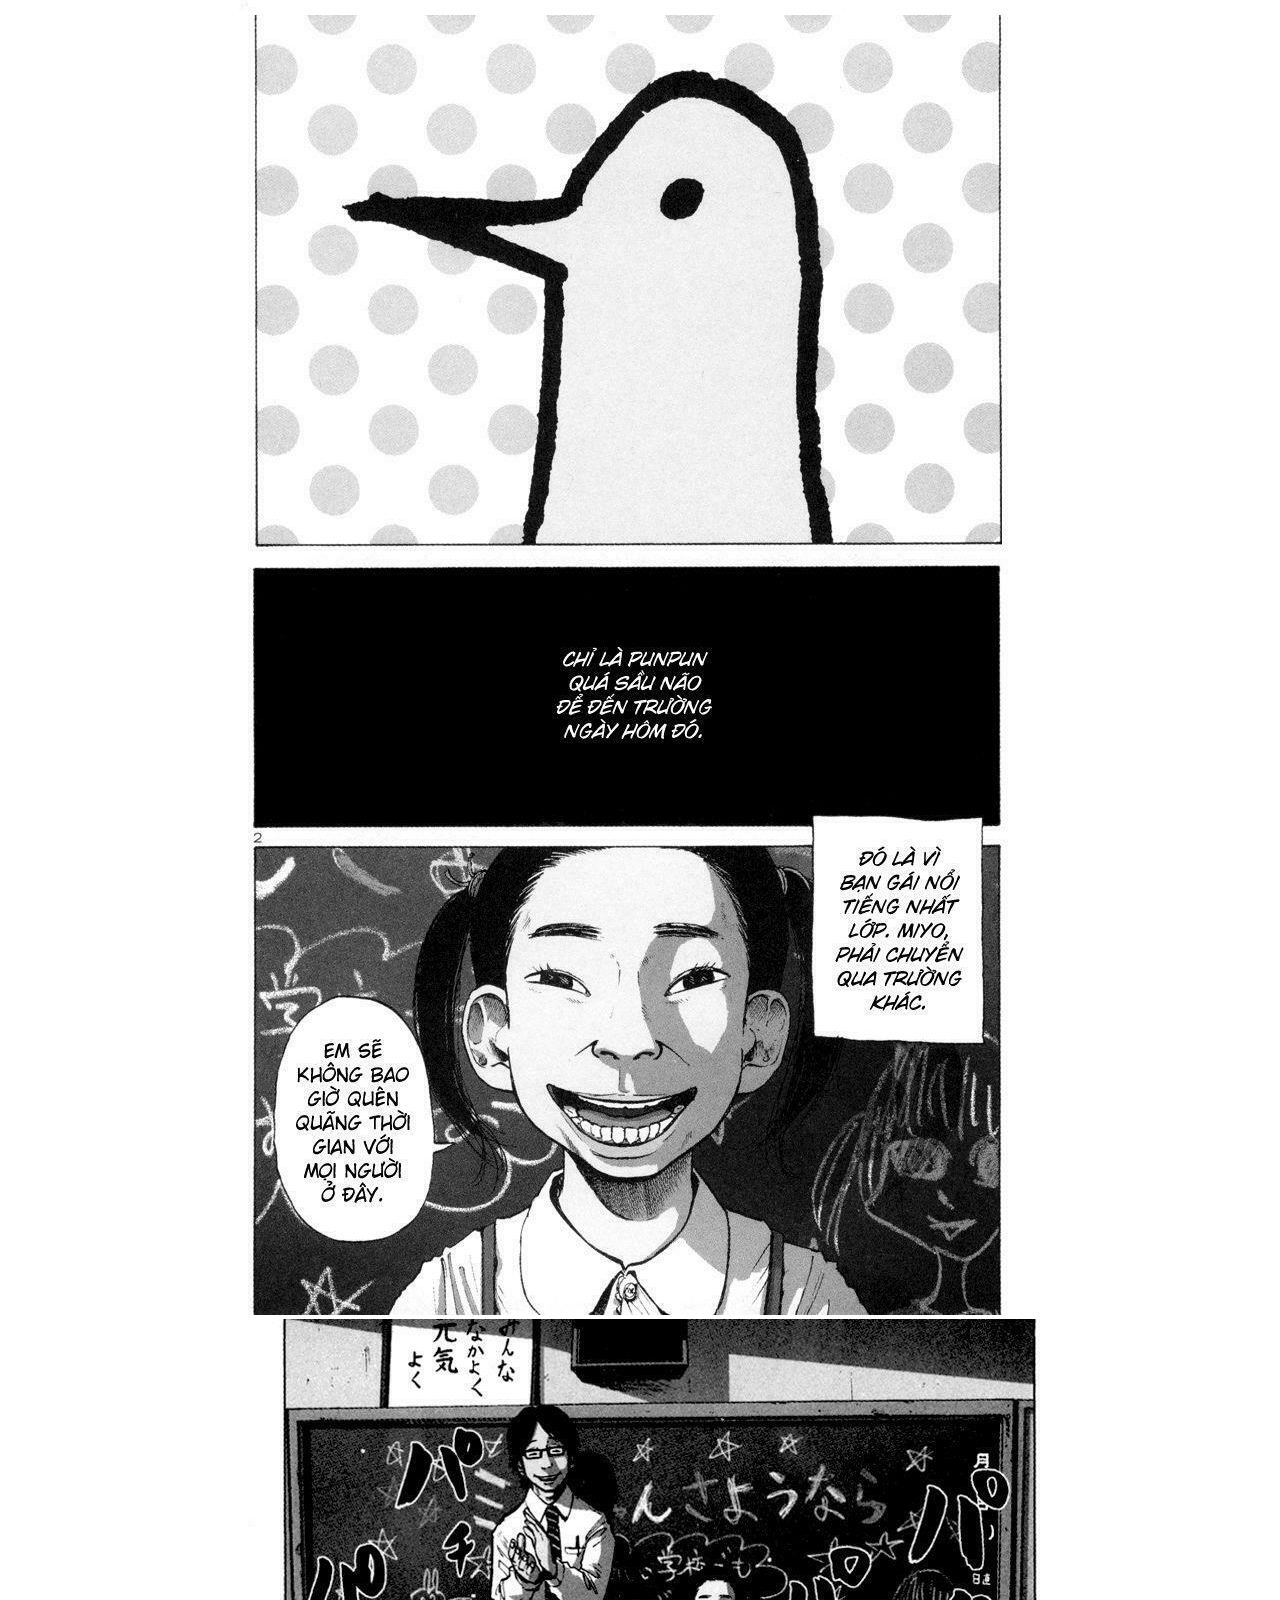
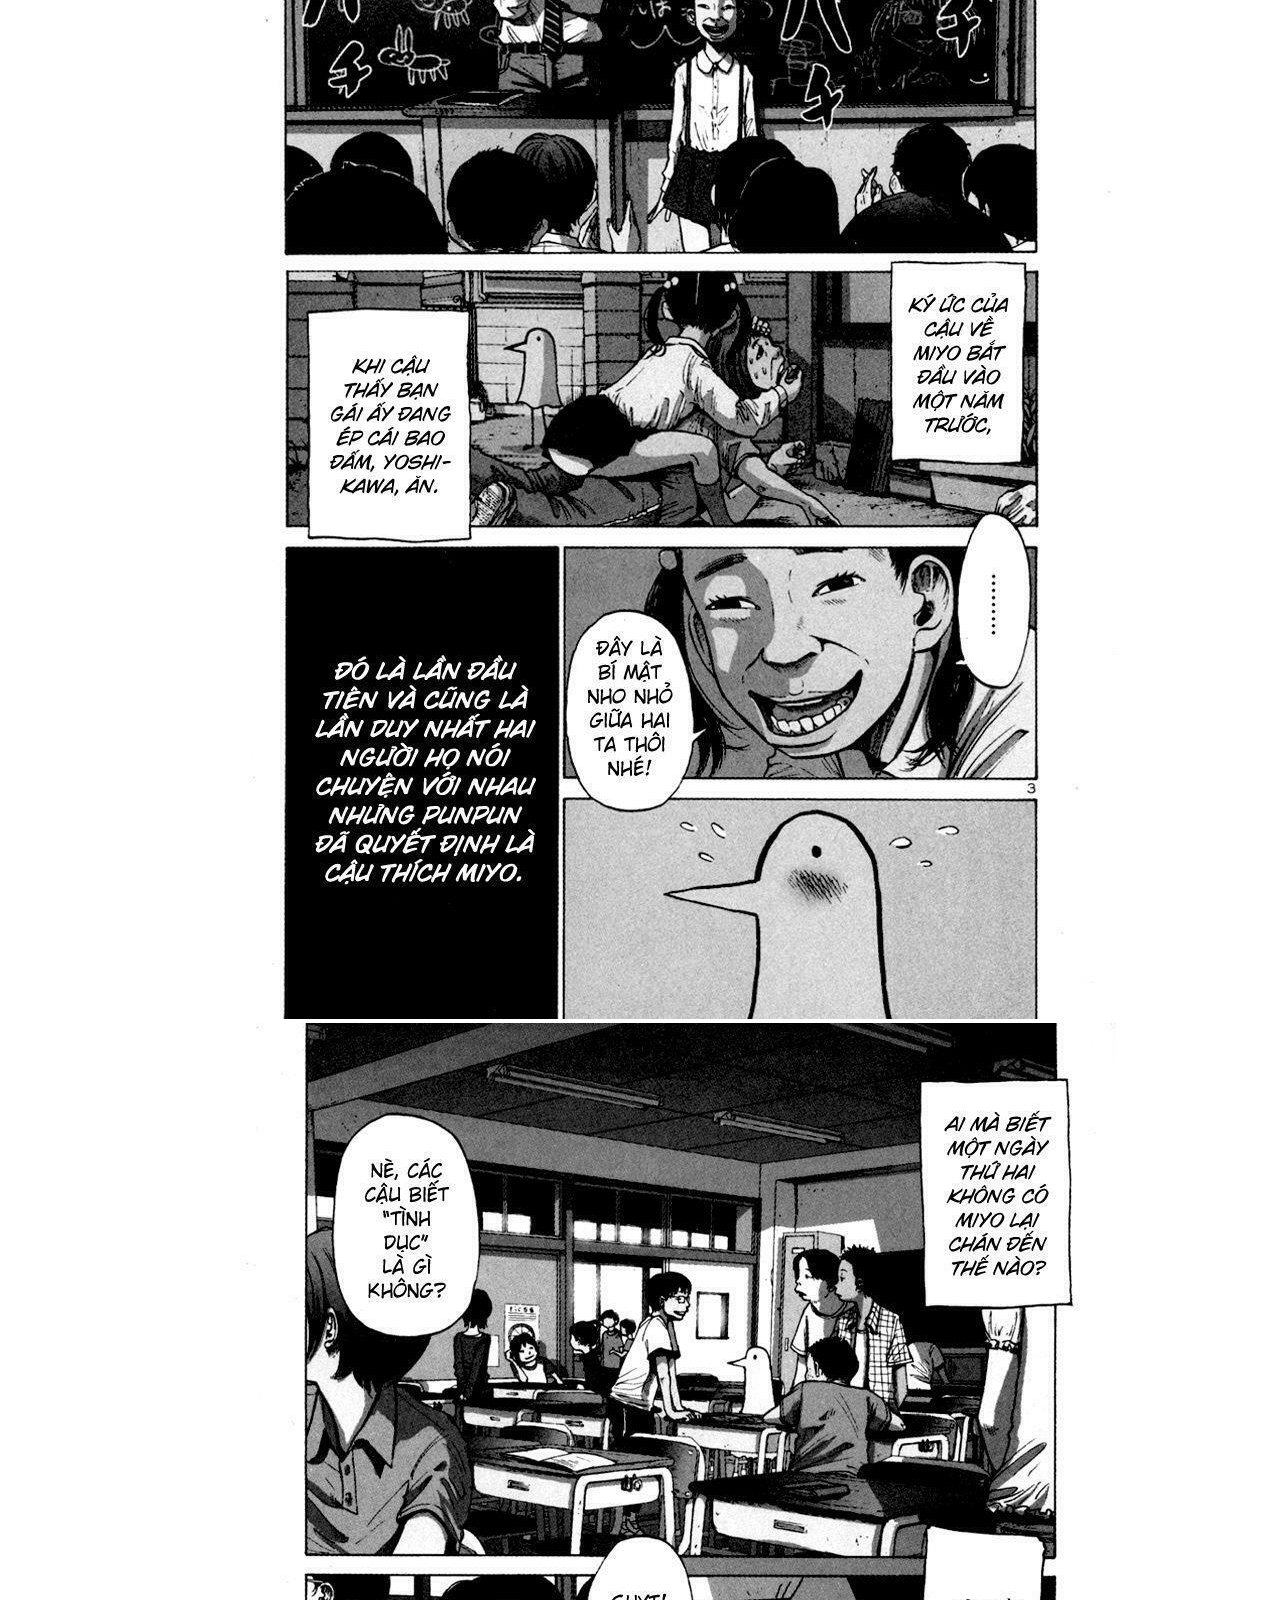
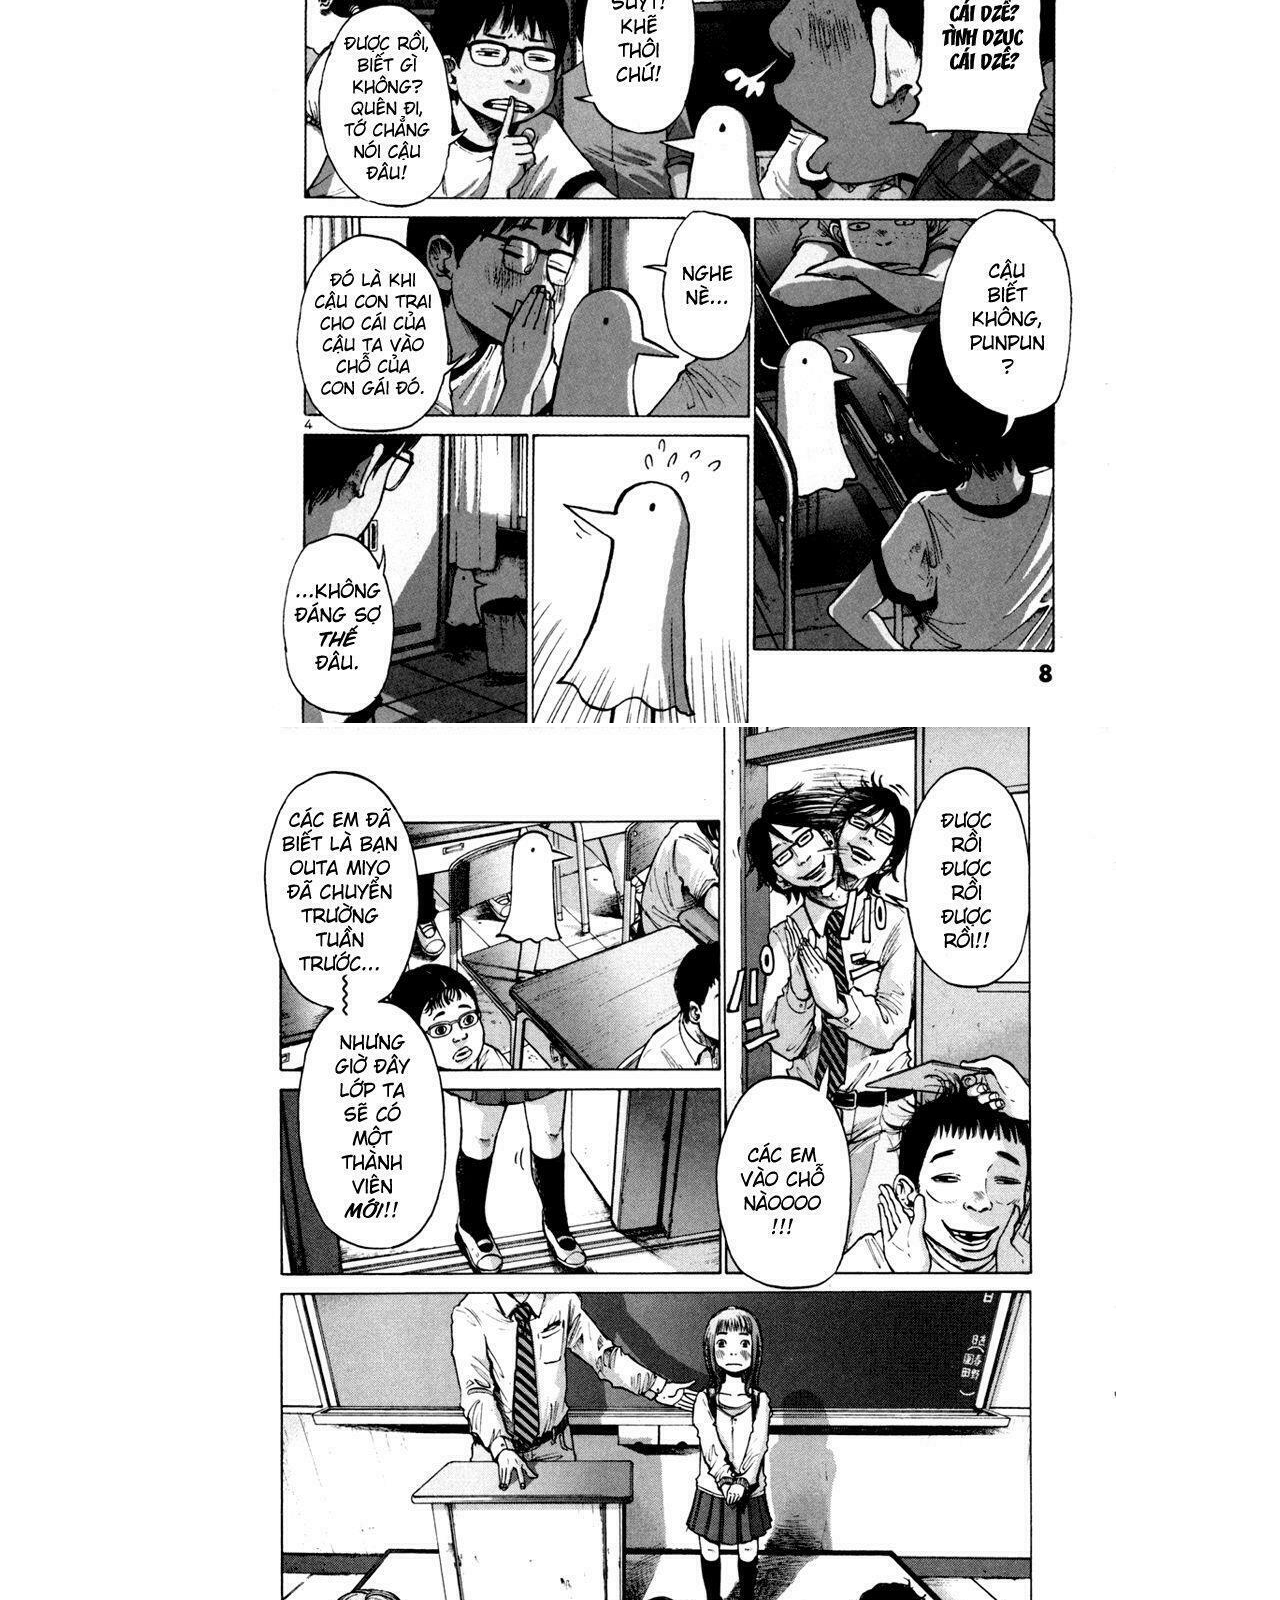
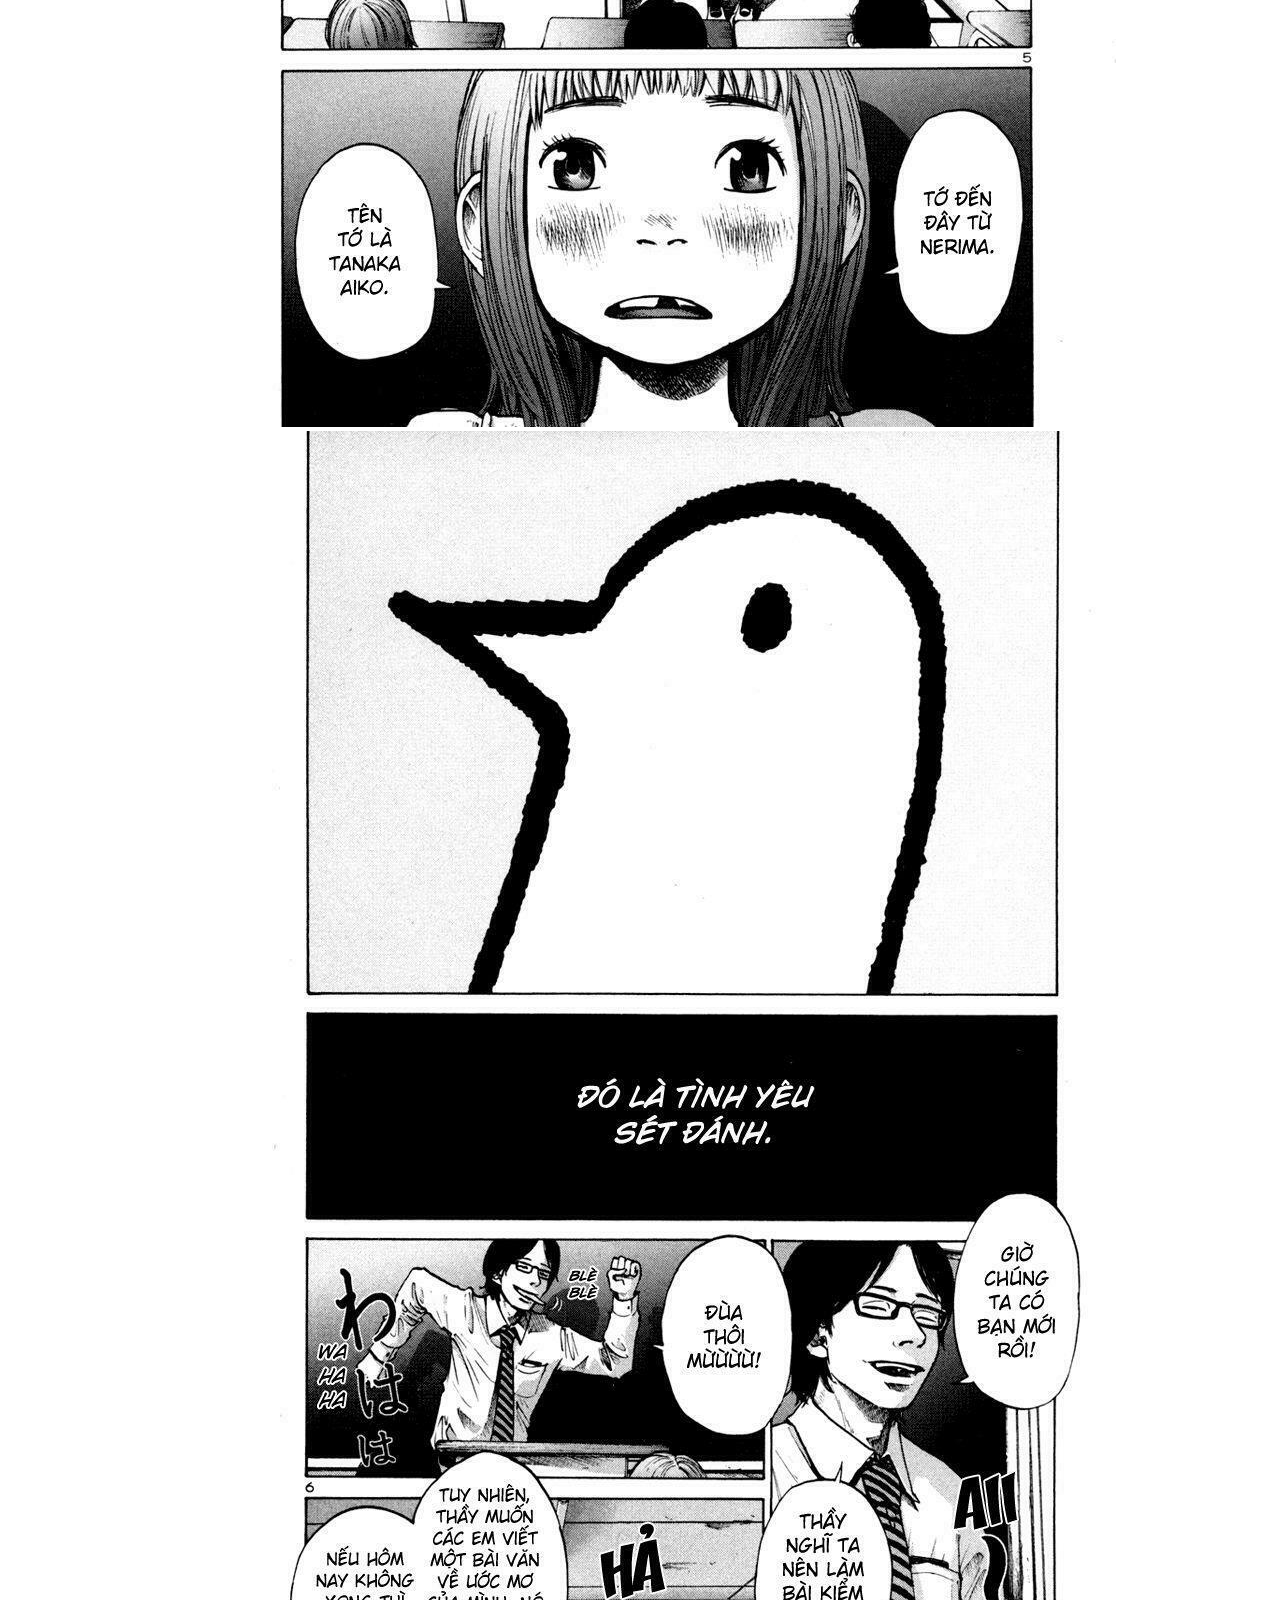
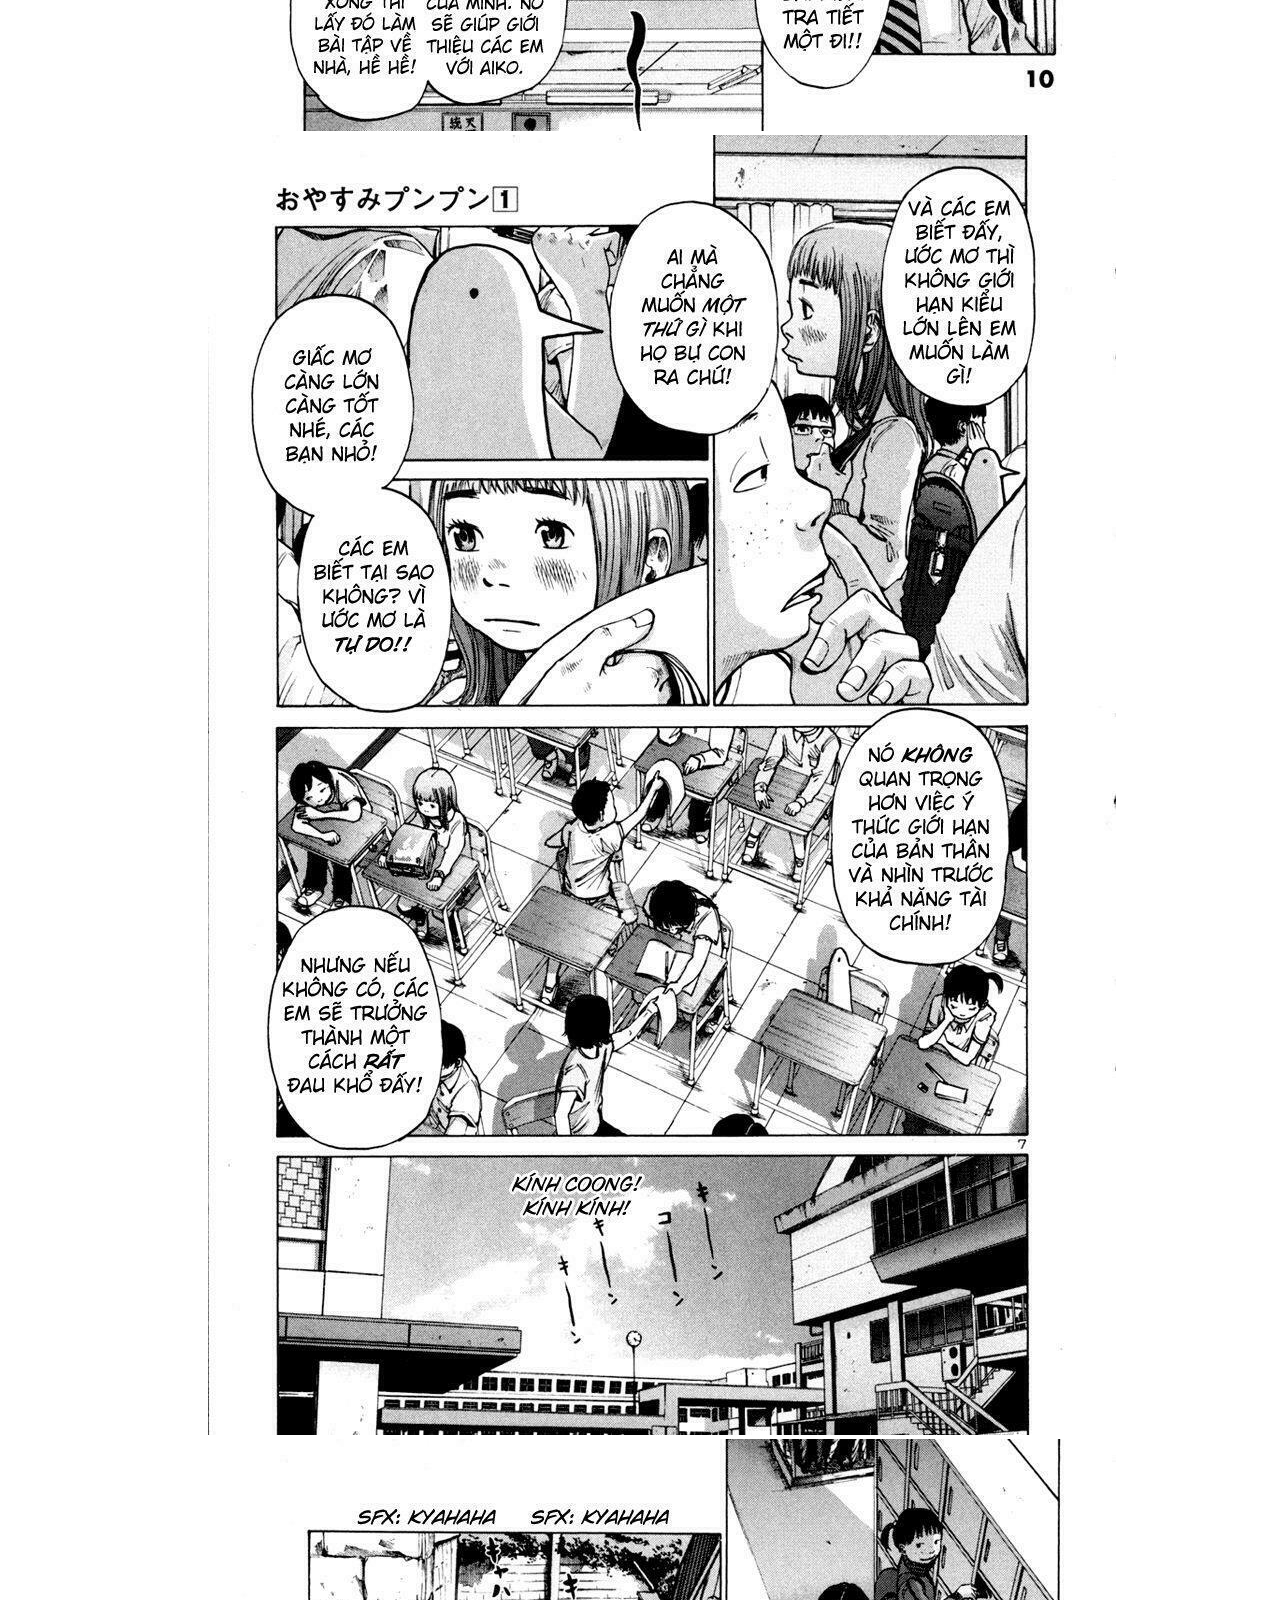
<file: yet/html/punpun.html>
<!DOCTYPE html>
<html lang="en">
<head>
    <meta charset="UTF-8">
    <meta http-equiv="X-UA-Compatible" content="IE=edge">
    <meta name="viewport" content="width=device-width, initial-scale=1.0">
    <title>Document</title>
    <link rel="stylesheet" href="../css/truyen.css">
</head>
<body> 

    <div id="thanhchuyenchap"><span>
        <select name="dob" id="#">
            <option value="1" >Chap 1</option>
           <a href=""><option value="2"> <a href="../html/home.html">Chap 2</a> </option></a>
        </select> </span>
        </div>


    
    <div id="chap1"><img src="../img/punpun/chap1/001-fix.jpg" alt="">
    <img src="../img/punpun/chap1/002-fix.jpg" alt="">
    <img src="../img/punpun/chap1/003-fix.jpg" alt="">
    <img src="../img/punpun/chap1/004-fix.jpg" alt="">
    <img src="../img/punpun/chap1/005-fix.jpg" alt="">
    <img src="../img/punpun/chap1/006-fix.jpg" alt="">
    <img src="../img/punpun/chap1/007-fix.jpg" alt="">
    <img src="../img/punpun/chap1/008-fix.jpg" alt="">
    <img src="../img/punpun/chap1/009-fix.jpg" alt="">
    <img src="../img/punpun/chap1/010-fix.jpg" alt="">
    <img src="../img/punpun/chap1/011-fix.jpg" alt="">
    <img src="../img/punpun/chap1/012-fix.jpg" alt="">
    <img src="../img/punpun/chap1/013-fix.jpg" alt="">
    <img src="../img/punpun/chap1/014-fix.jpg" alt="">
    <img src="../img/punpun/chap1/015-fix.jpg" alt="">
    <img src="../img/punpun/chap1/016-fix.jpg" alt="">
    <img src="../img/punpun/chap1/017-fix.jpg" alt="">
    <img src="../img/punpun/chap1/018-fix.jpg" alt="">
    <img src="../img/punpun/chap1/019-fix.jpg" alt="">
    <img src="../img/punpun/chap1/020-fix.jpg" alt="">
    <img src="../img/punpun/chap1/021-fix.jpg" alt="">
    <img src="../img/punpun/chap1/022-fix.jpg" alt="">
    <img src="../img/punpun/chap1/023-fix.jpg" alt="">
    <img src="../img/punpun/chap1/024-fix.jpg" alt="">
    <img src="../img/punpun/chap1/025-fix.jpg" alt="">
    <img src="../img/punpun/chap1/026-fix.jpg" alt="">
    <img src="../img/punpun/chap1/027-fix.jpg" alt="">
    <img src="../img/punpun/chap1/028-fix.jpg" alt="">
    <img src="../img/punpun/chap1/029-fix.jpg" alt="">
    <img src="../img/punpun/chap1/030-fix.jpg" alt="">
    <img src="../img/punpun/chap1/031-fix.jpg" alt="">
    <img src="../img/punpun/chap1/032-fix.jpg" alt="">
</div>
</body>
</html>
</file>
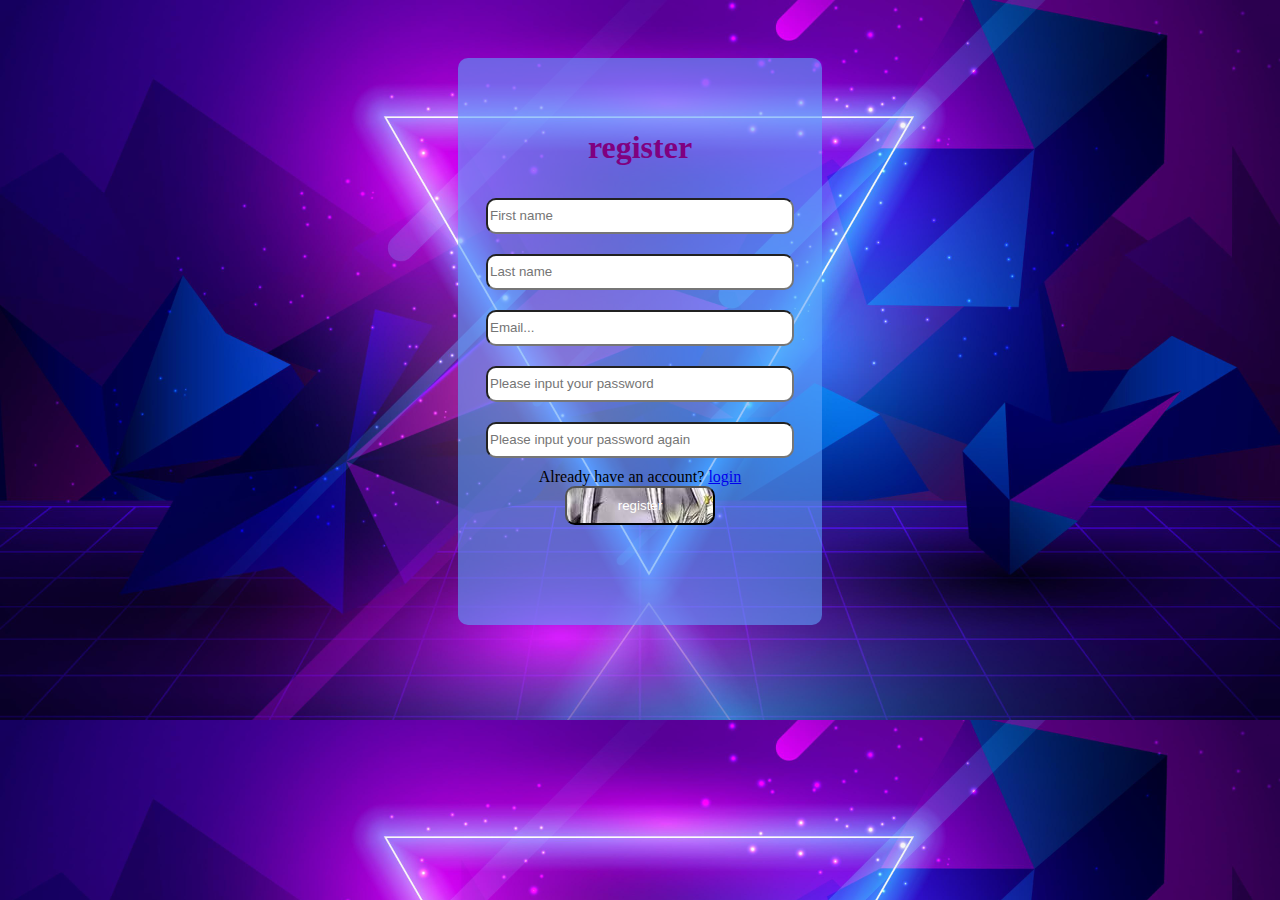
<file: yet/html/register.html>
<!DOCTYPE html>
<html lang="en">
<head>
    <meta charset="UTF-8">
    <meta http-equiv="X-UA-Compatible" content="IE=edge">
    <meta name="viewport" content="width=device-width, initial-scale=1.0">
    <title>Document</title>
    <link rel="stylesheet" href="../css/register.css">
</head>
<body>
  
    <header>
        <div class="input-name-wrapper">
            <div class="input-wrapper">
  
               <H1>register</H1>

              <input class="input" type="text" name="firstName" placeholder="First name" />
              <div class="error" id="first-name-error"></div>
            </div>
            <div class="input-wrapper">
              <input class="input" type="text" name="lastName" placeholder="Last name" />
              <div class="error" id="last-name-error"></div>
            </div>
          </div>
          
          <div class="input-wrapper">
            <input class="input" type="email" name="email" placeholder="Email..." />
            <div class="error" id="email-error"></div>
          </div>
          <div class="input-wrapper">
            <input class="input"
              type="password"
              name="password"
              placeholder="Please input your password"
            />
            <div class="error" id="password-error"></div>
          </div>
          <div class="input-wrapper">
            <input class="input"
              type="password"
              name="confirmPassword"
              placeholder="Please input your password again"
            />
            <div class="error" id="confirm-password-error"></div>
          </div>
      
      <div class="form-action">
        <span class="cursor-pointer" id="redirect-to-register">
          Already have an account? <a href="../html/login.html">login</a>
        </span> <br>
        <button class="btn" type="submit">register</button>
      </div>
        </form>
    </Header>
    <script src="../js/controller.js"></script>
</body>
</html>
</file>
<file: yet/css/home.css>
a{
    font-family: Impact, Haettenschweiler, 'Arial Narrow Bold', sans-serif;
    color: darkmagenta;
}


header{
   color: white;
   padding: 50px;
}
h3{
    font-family: 'Franklin Gothic Medium', 'Arial Narrow', Arial, sans-serif;
    color: black;
}
.thanhchon {
  
  
    color: White;
    text-decoration: none;
    background-color:purple;
    padding-left: 70px;
    padding-right: 70px;
    
  }
  .thanhchon:hover {
    background-color: blue;
  }
  #thanhchon{
    color: White;
    text-decoration: none;
    background-color:darkblue;
    padding-left: 70px;
    padding-right: 70px;
    
  }
  



/* #sanpham{
    position: relative;
    z-index: 1;
    background-color: white;
    text-align: center;  
    display: inline-block;  
    width: 250px;
    margin: 50px 50px 50px 80px;
} */
.UwU{
    font-size: 100px;
    margin: 50px;   

}
</file>
<file: yet/css/style.css>
* {
  margin: 0px;
  padding: 0px;
  box-sizing: border-box;
}

body {
  background-image: url(../img/menu/284-2840437_gunship-dark-all-day.jpg);
  /* background-size: 1500px 2300px; */
  background-size: cover;
}
#app {
  position: relative;
}
main {
  background-color:purple;
  display: flex;
  justify-content: flex-start;
  margin-top: 0px;
  position: fixed;
  z-index: 2;
  width: 100%;
  height: 50px;
  margin-bottom: 0px;
  
}
a {
  text-decoration: none;
}
#sale {
  margin: 0px 30px 30px 200px;
  width: 50px;
  background-color: orangered;
  position: absolute;
  z-index: 1;
}
.footer {
  text-align: center;
  color: white;
}
.thanhchon {
  
  
  color: White;
  text-decoration: none;
  background-color:purple;
  padding-left: 70px;
  padding-right: 70px;
  
}
.thanhchon:hover {
  background-color: blue;
}
#thanhchon{
  color: White;
  text-decoration: none;
  background-color:darkblue;
  padding-left: 70px;
  padding-right: 70px;
  
}
</file>
<file: yet/css/truyen.css>
#chap1 {
  margin-left: 200px;
  margin-top: 100px;
  margin-right: 200px;
}
#thanhchuyenchap {
  
  margin: 100px 300px ;
  color: green;
  /* margin-left: 600px; */
  /* position: fixed; */
  background-color: grey;
  padding: 10px;
}
select {
  width: 150px;
}
/* img{
    width: auto;
    height: auto;
} */
</file>
<file: yet/css/register.css>
header{
    text-align: center;
    border-radius: 10px;
    background-color: rgba(95, 162, 251, 0.6);
    margin-left:450px ;
    margin-right: 450px; ; 
    padding-bottom: 100px;  
    padding-top: 50px;
    
}

body{
    background-image:url(../img/menu/neon-background--wallpaper.jpg) ;
    background-size: cover ;
    font-family: 'Lobster', cursive; 
    padding-top: 50px;
}
.btn{
    text-align: center;
    border-radius: 10px;
    width: 150px;
    padding: 10px 0px; 
    cursor: pointer;
    color: white;
}
.input{
    margin: 10px;
    width: 300px;
    height: 30px;
    border-radius: 10PX;
}

.error{
    color: red;
}
  .cursor-pointer{
    cursor: pointer;
}
  
button{
    background-image: url(../img/menu/Sun_ken_rock_v01.jpg);

}
button:hover{
    background-image: url(../img/menu/Darwin_s_Game_vol1_cover.jpeg);
    color:skyblue;
}
h1{
    color:purple;
}
h1:hover{
    color:white;
}
</file>
